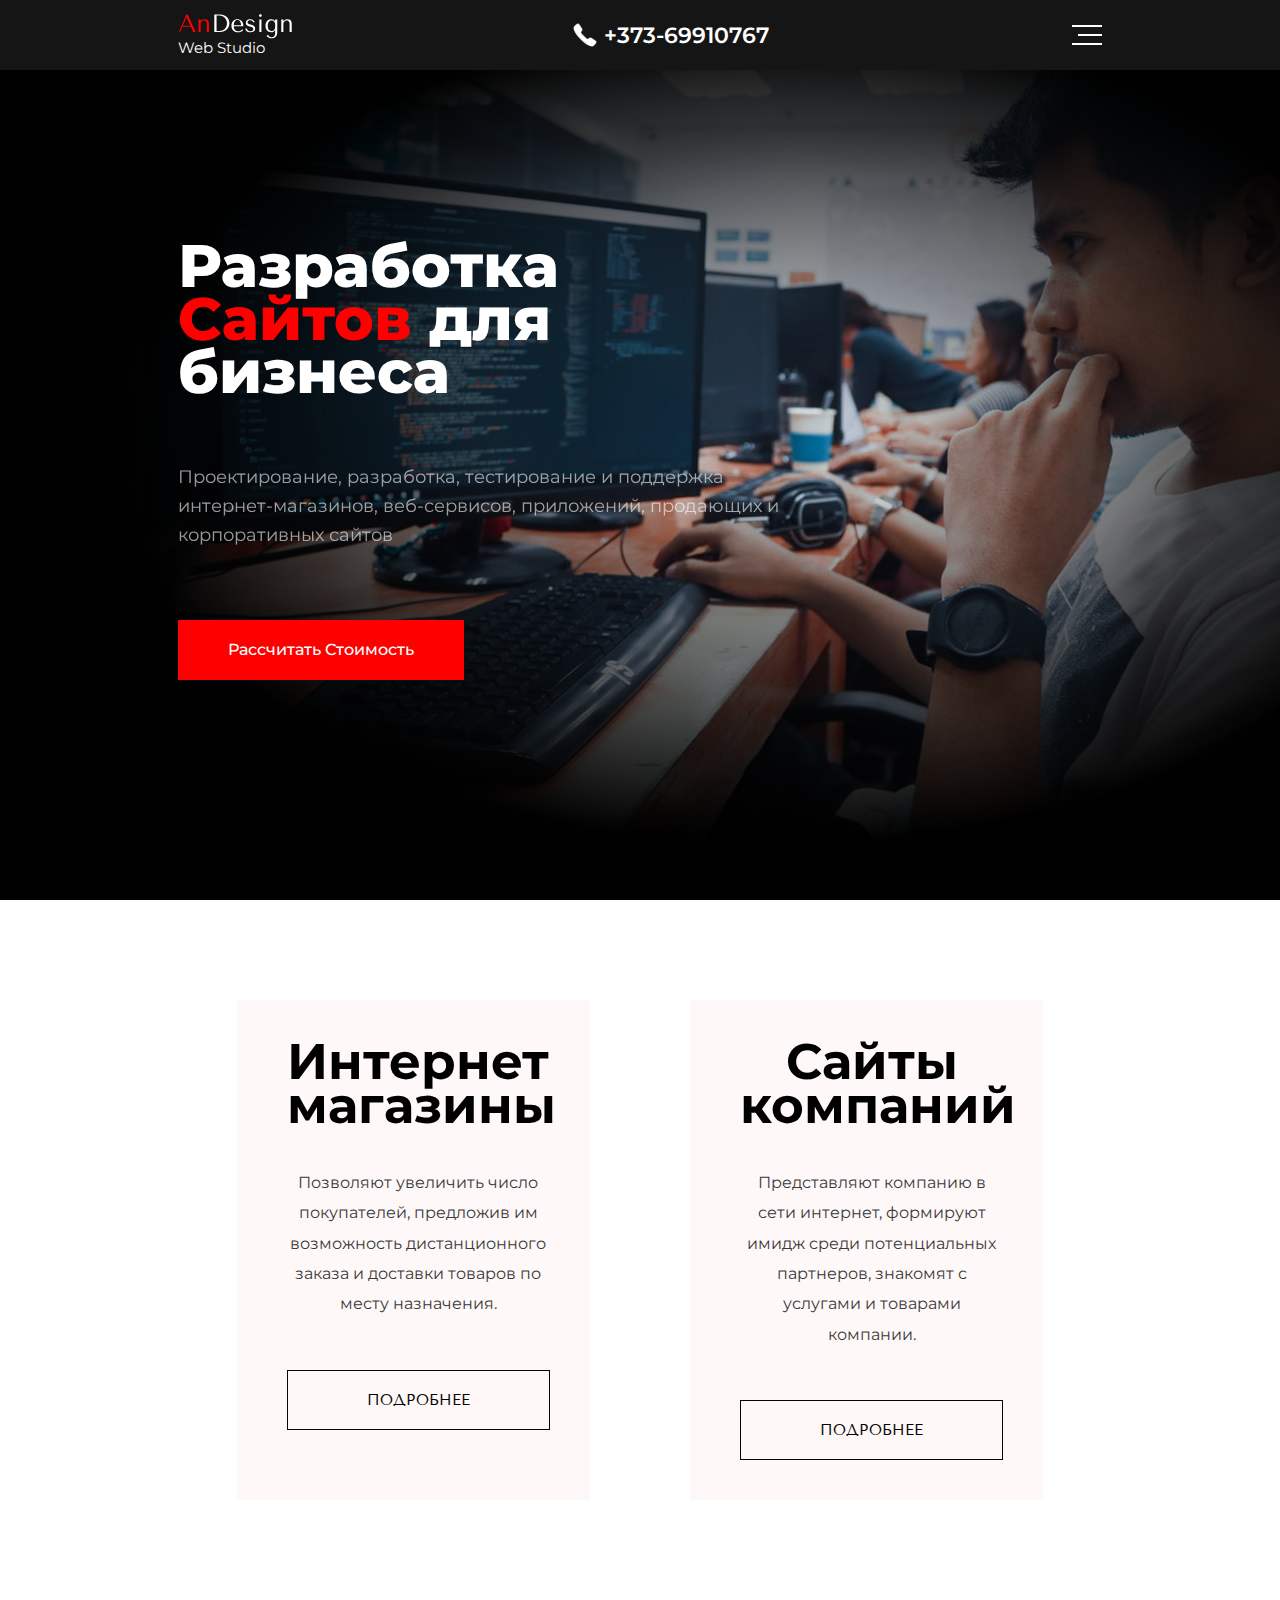
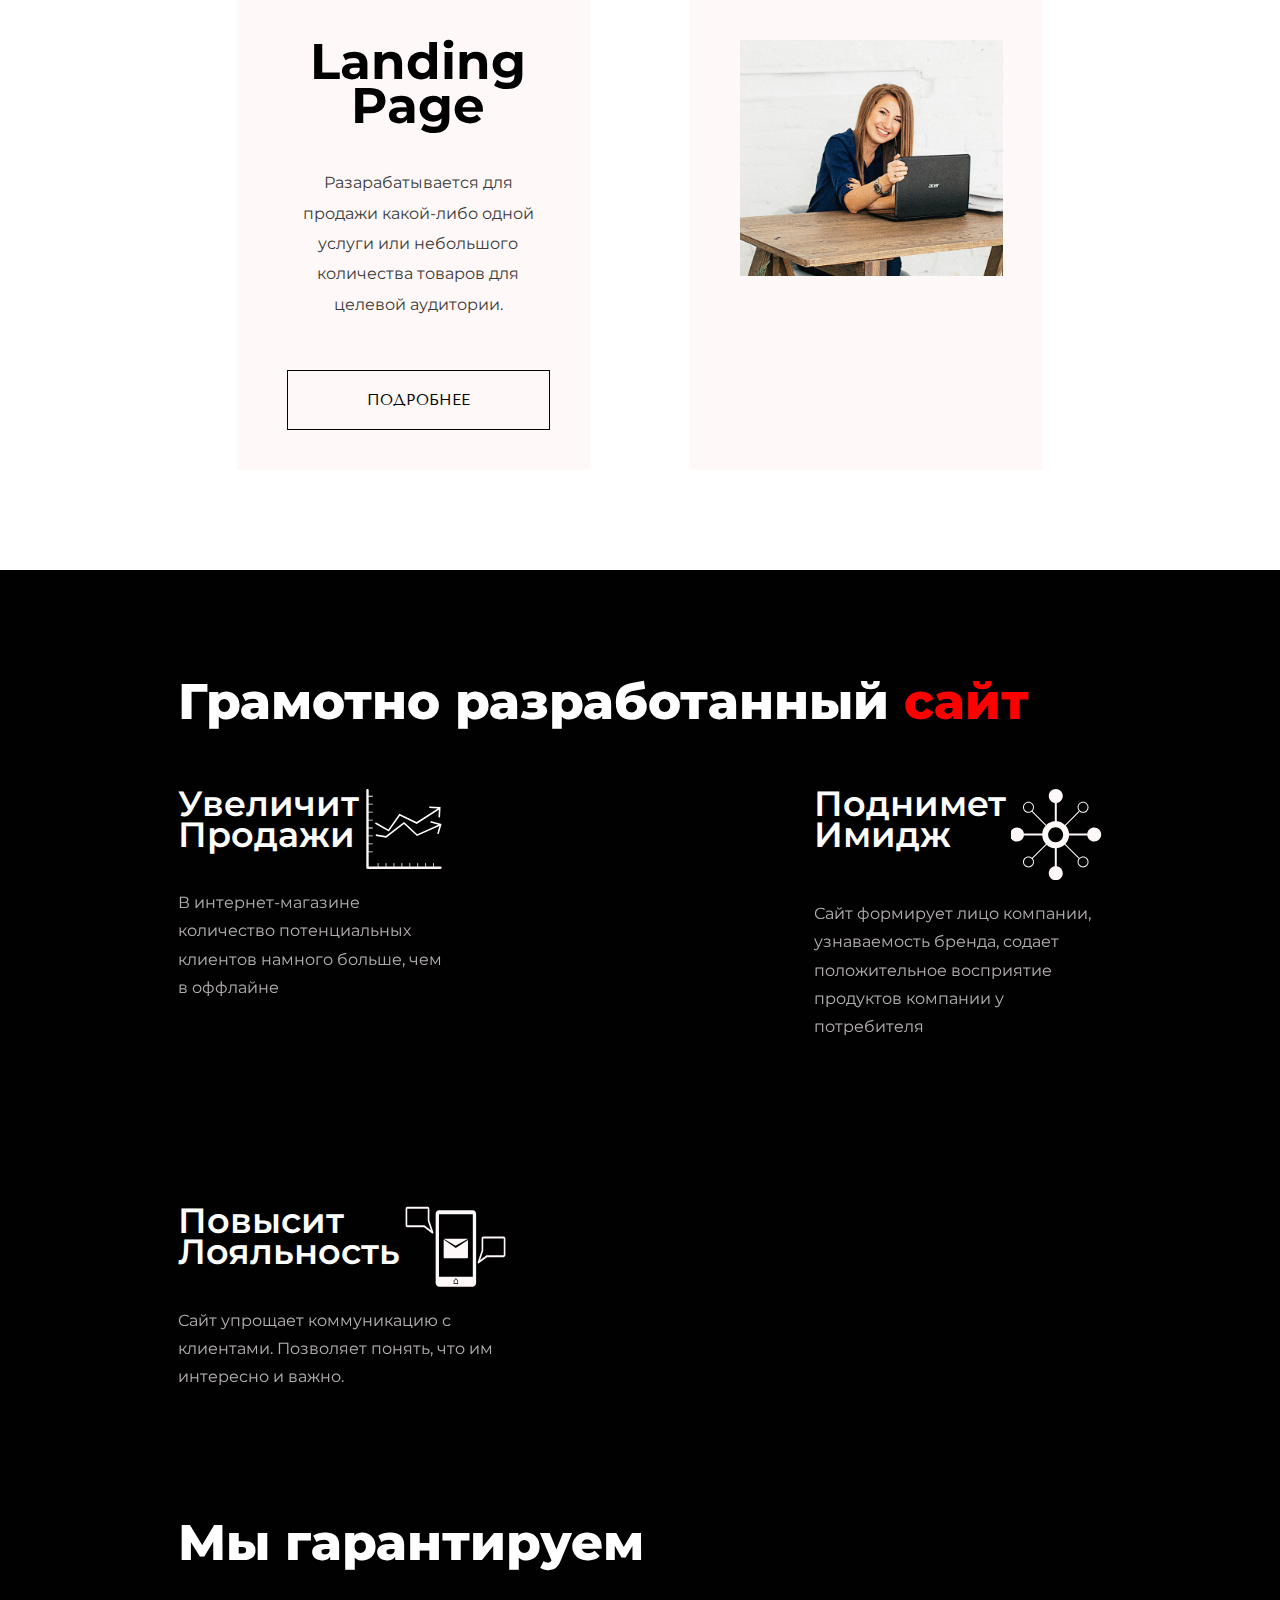
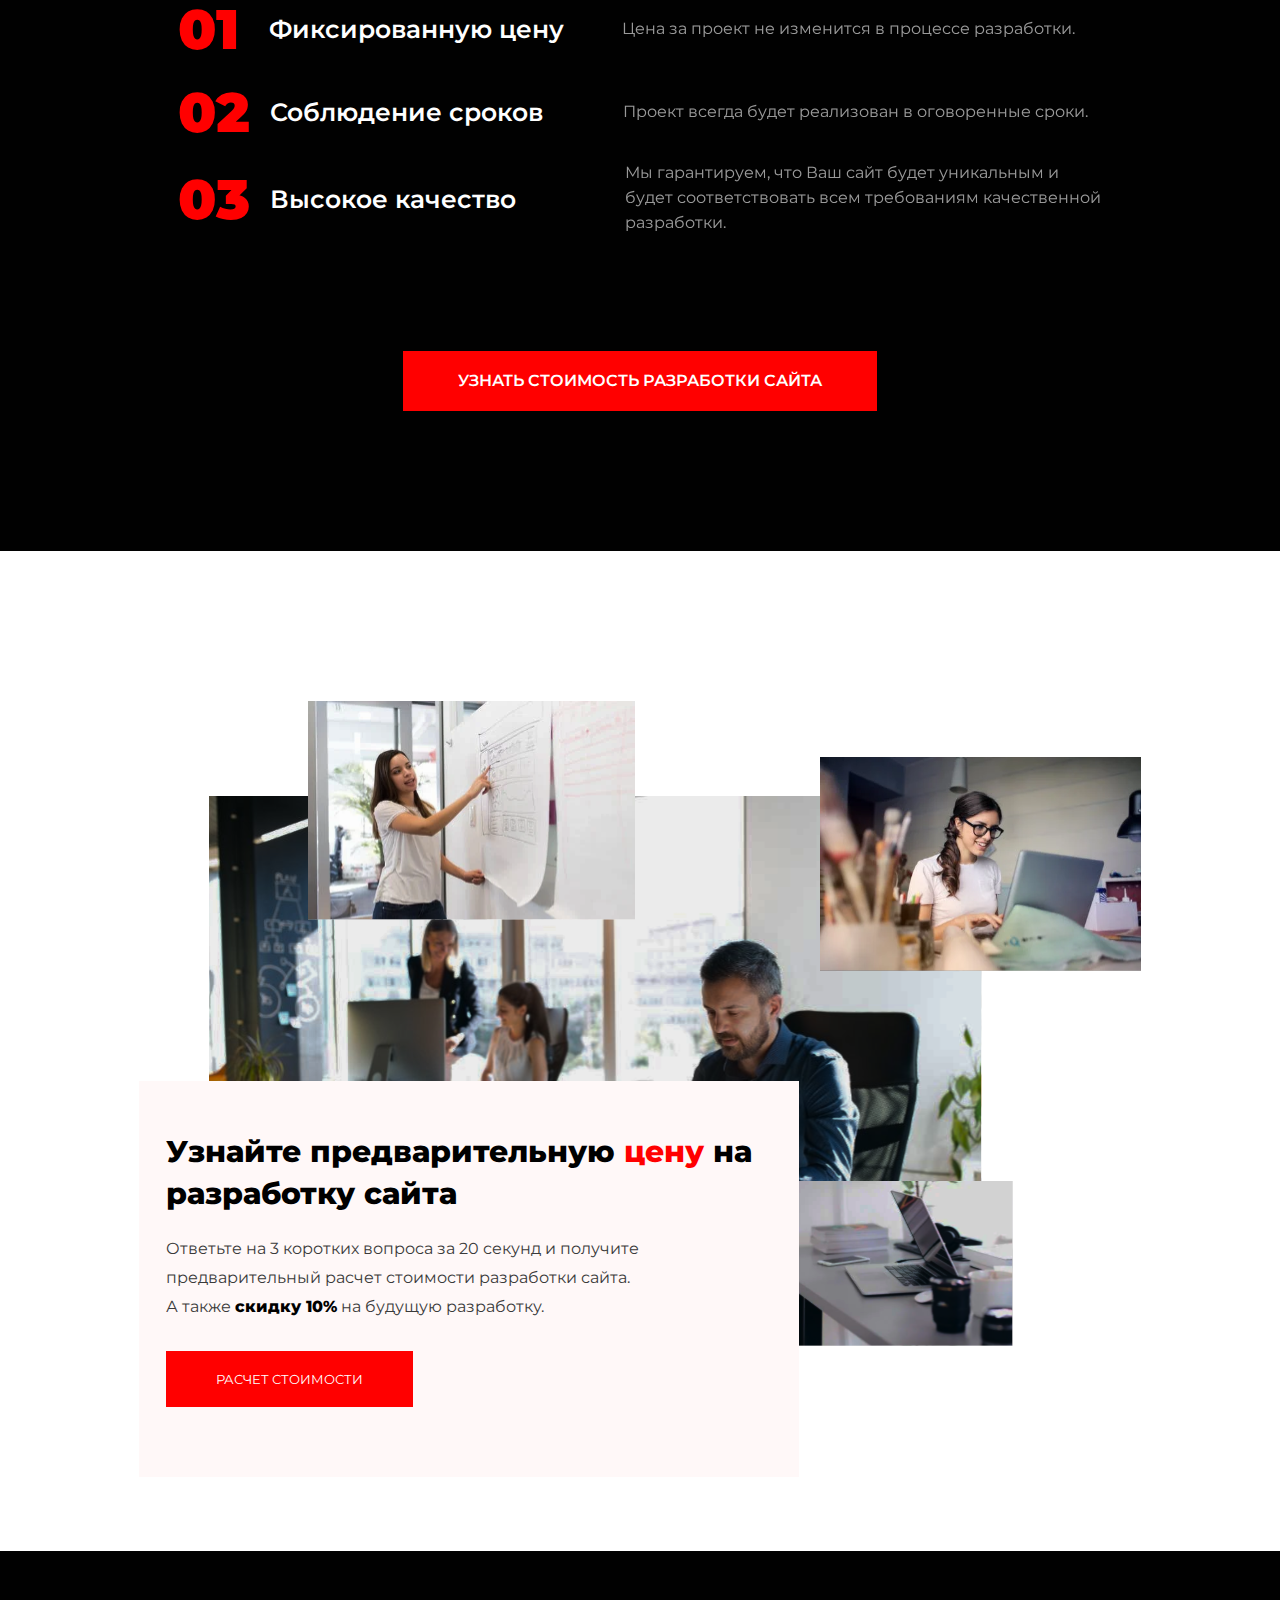
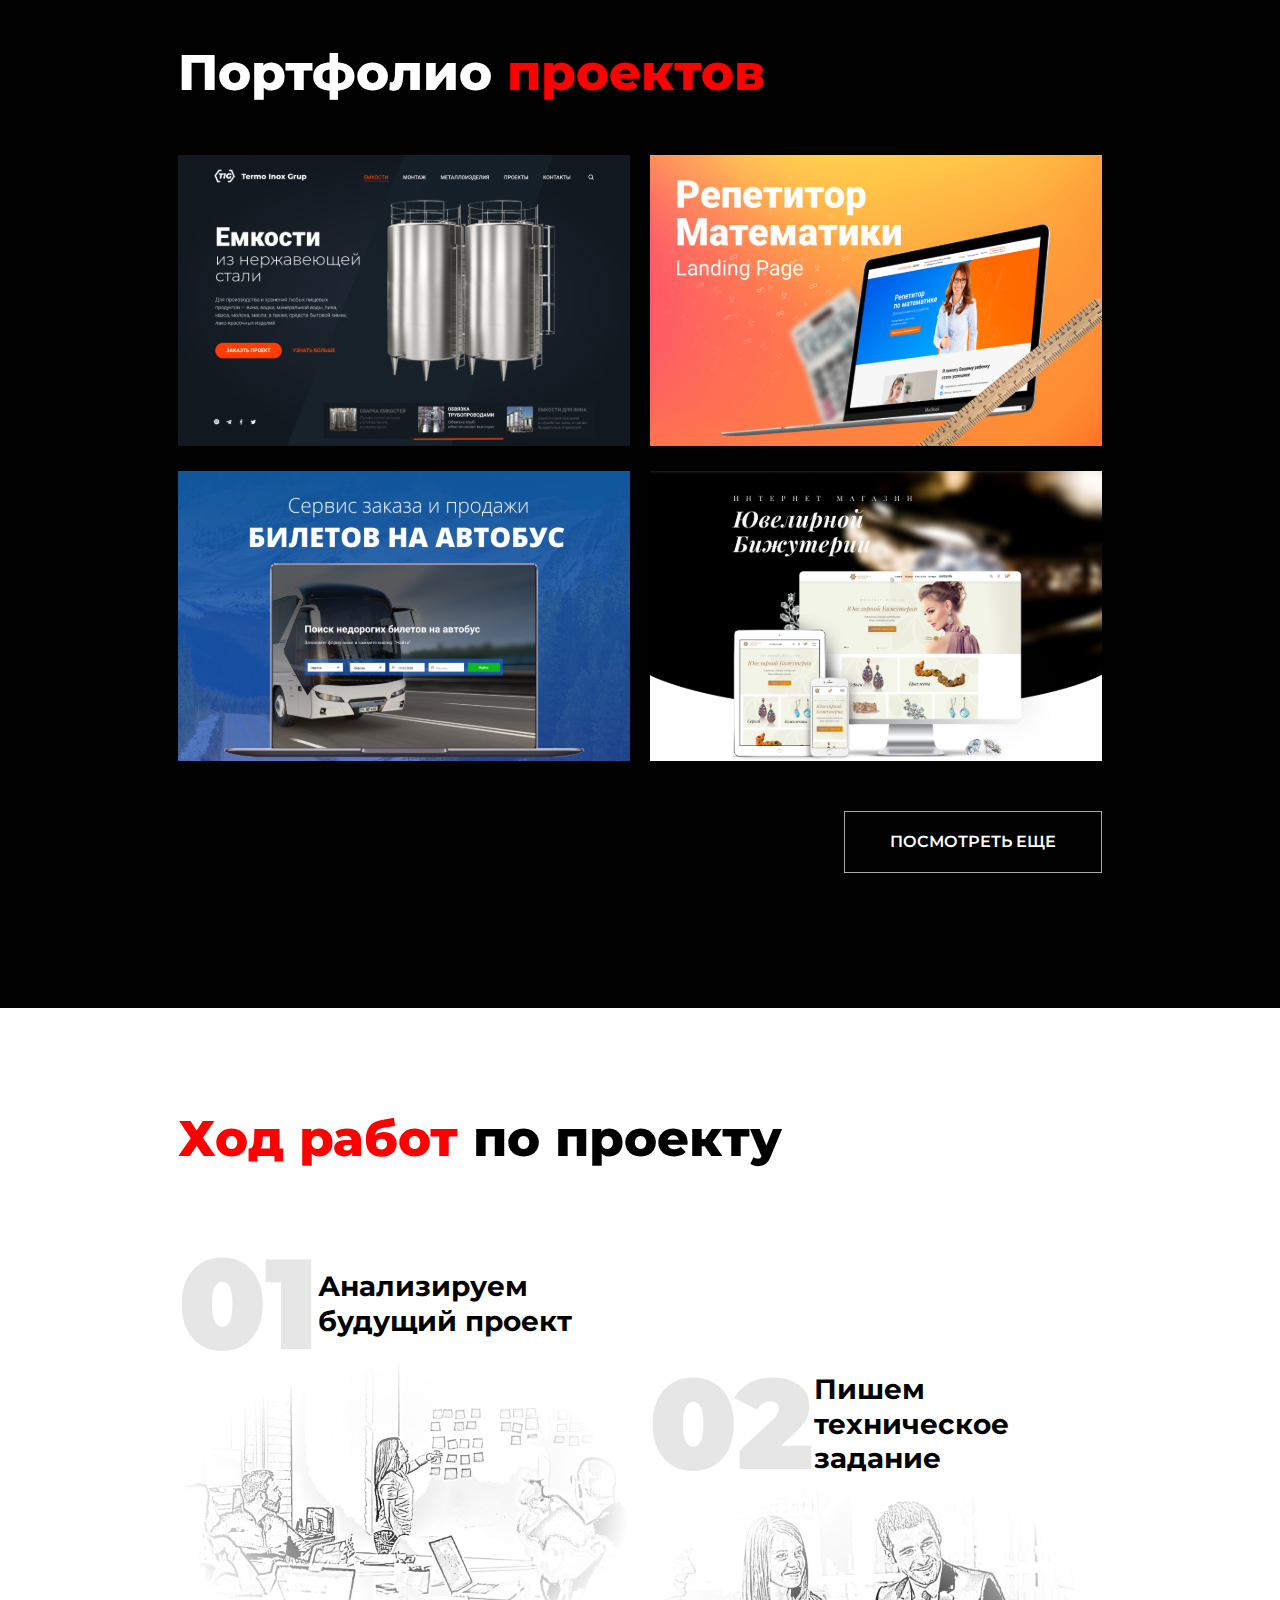
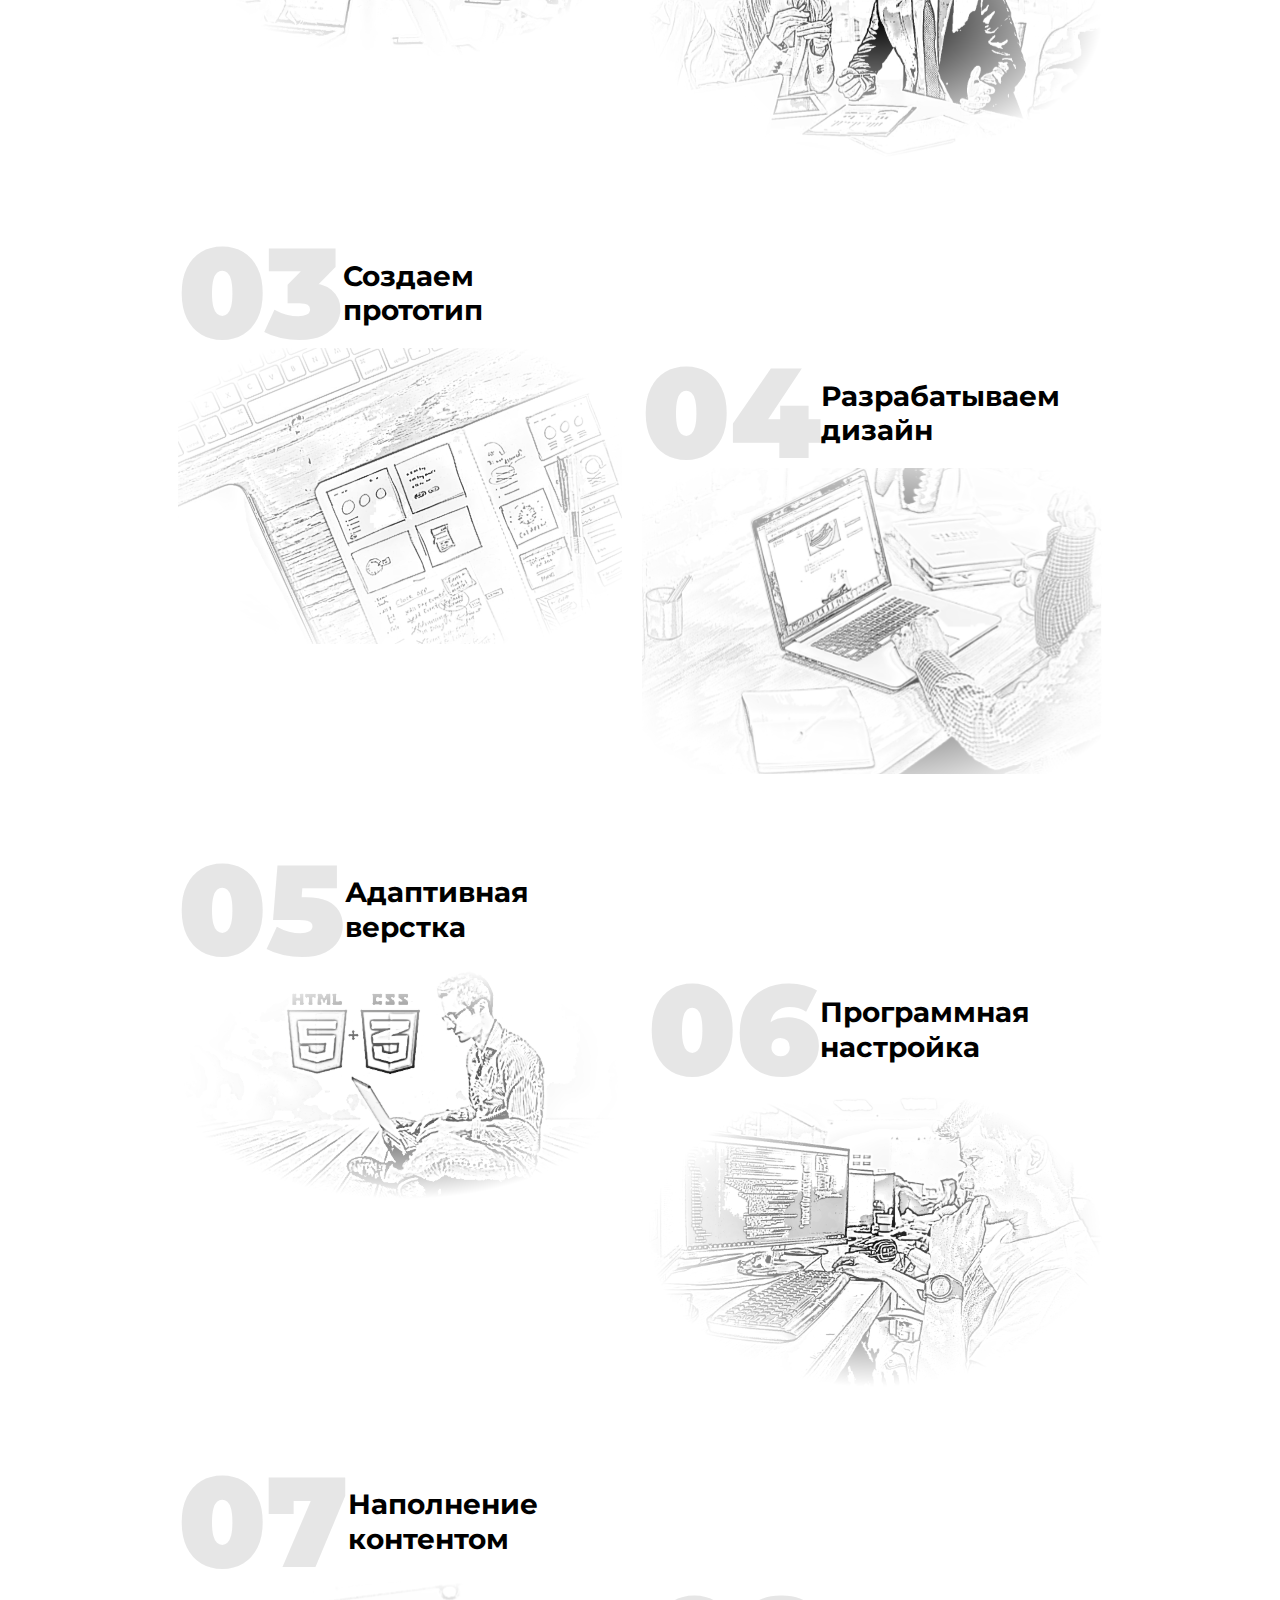
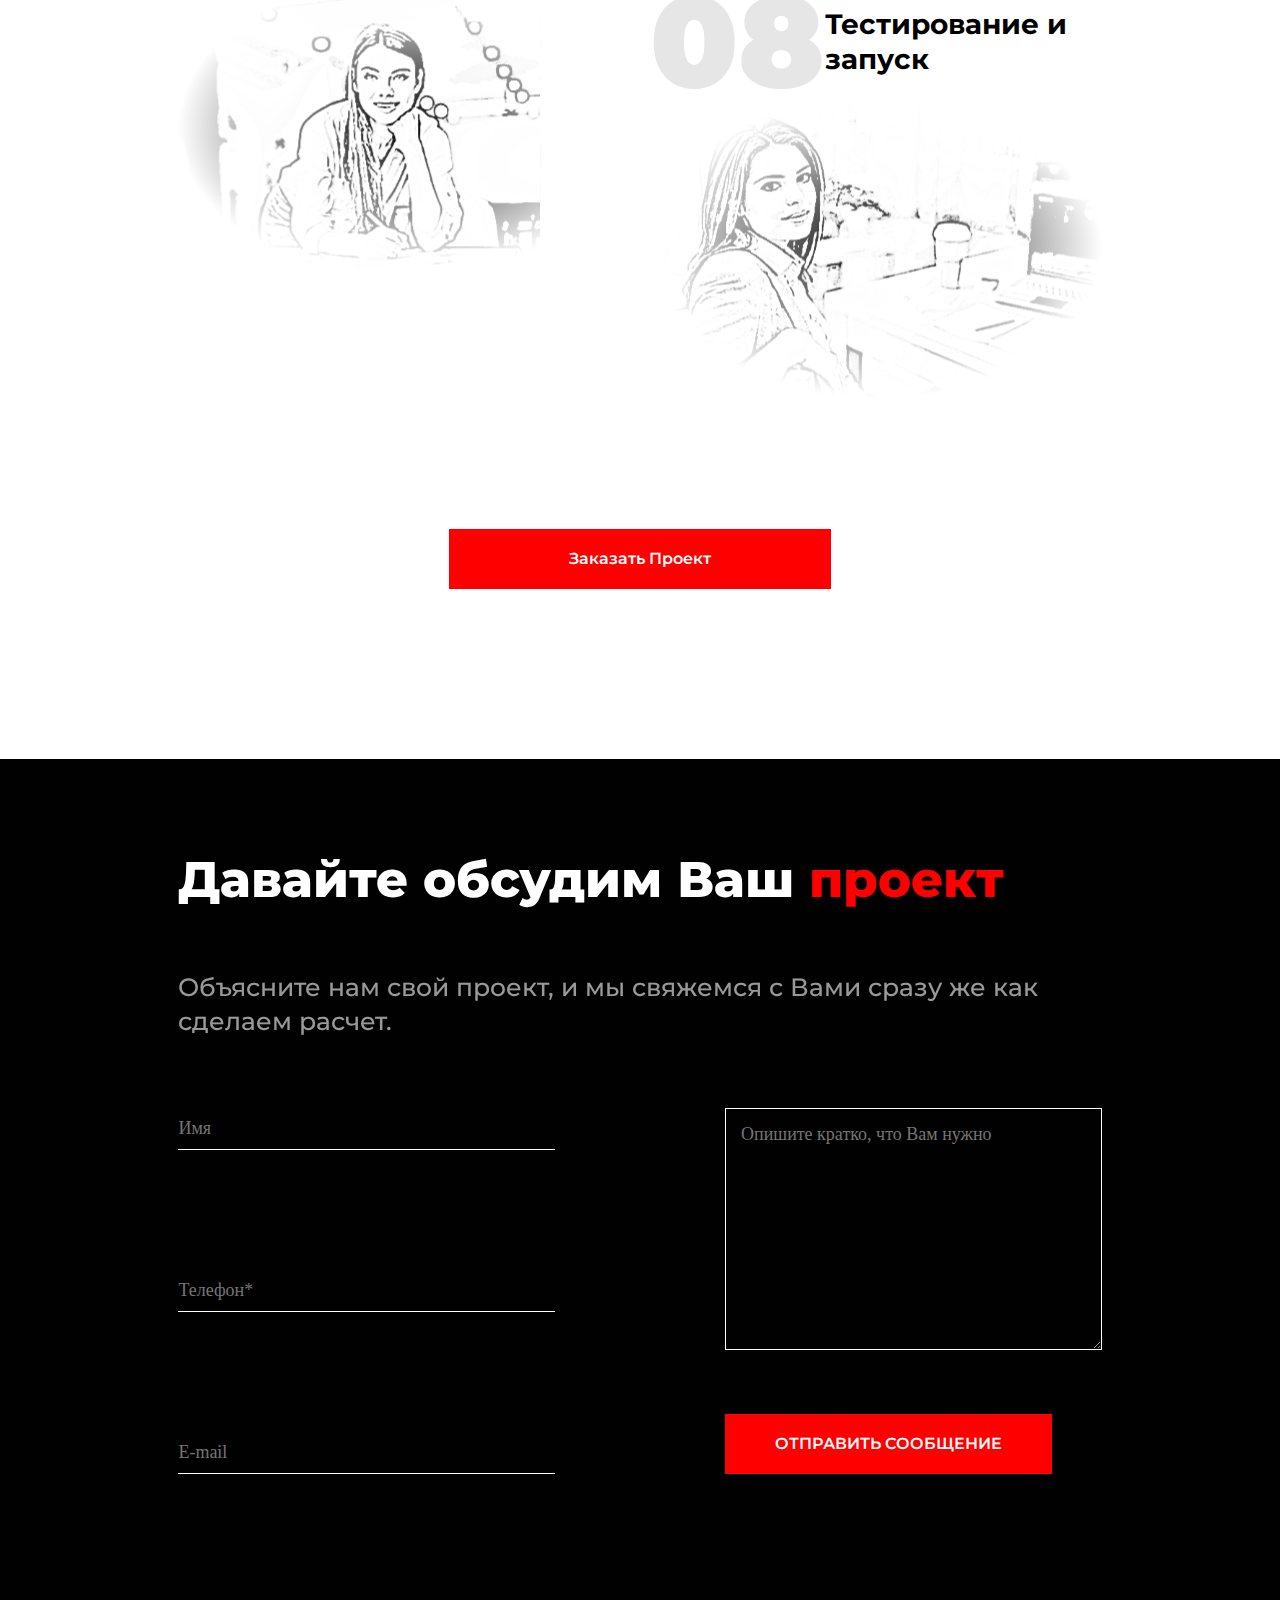
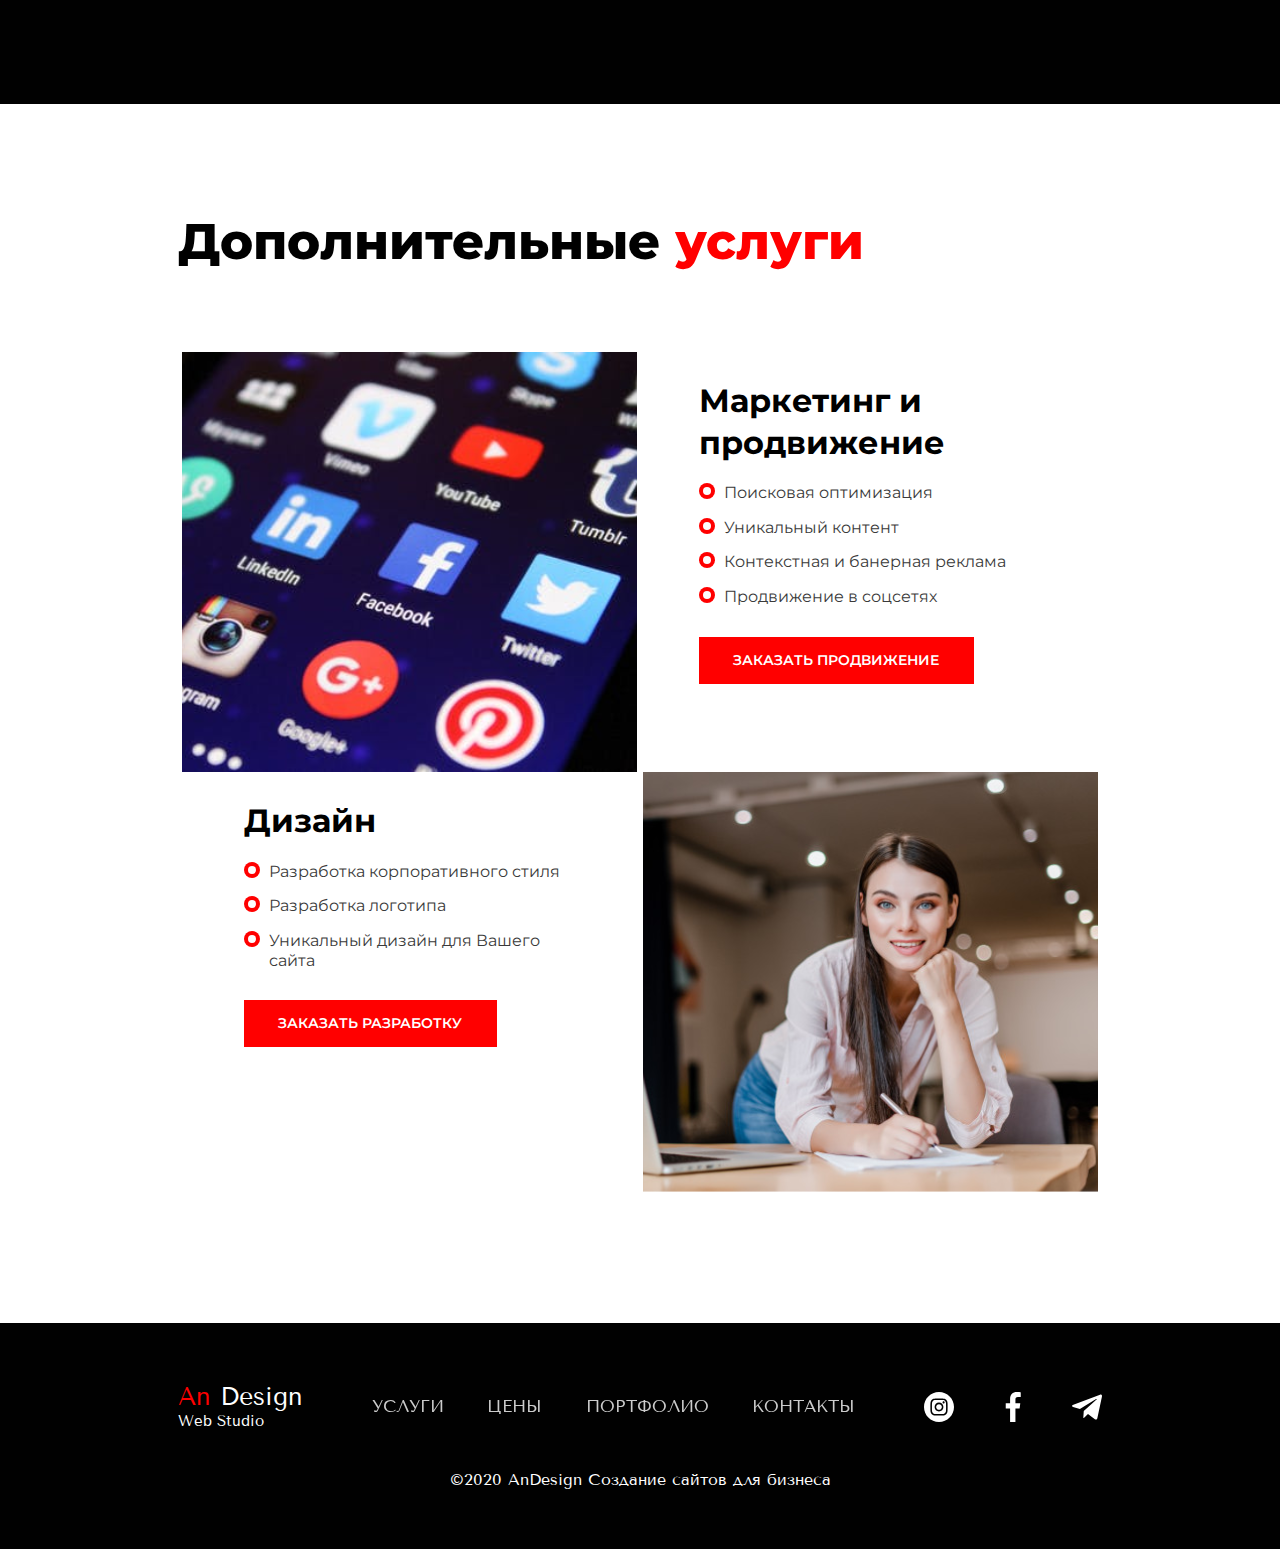
<file: index.html>
<!DOCTYPE html>
<html lang="ru">
<head>
    <meta charset="UTF-8">
    <meta http-equiv="X-UA-Compatible" content="IE=edge">
    <meta name="viewport" content="width=device-width, initial-scale=1.0">
    <link rel="stylesheet" href="./css/style.css">
    <link href="https://cdn.jsdelivr.net/npm/swiper@9/swiper-bundle.min.css" rel="stylesheet">
    <link href="https://fonts.googleapis.com/css2?family=Montserrat:wght@300;400;600;700&display=swap" rel="stylesheet">
    <link href="https://fonts.googleapis.com/css2?family=Tenor+Sans&display=swap" rel="stylesheet">
    <title>AnDesign</title>
</head>
<body>
    <header class="header">
        <div class="container">
            <div class="header__body">
                <a href="" class="header__logo">
                    <img src="./img/logo.svg" alt="">
                    <p>Web Studio</p>
                </a>
                <div class="header__number">
                    <img src="./img/header-call.svg" alt="" class="header__link-call">
                    <a href="tel:+37369910767" class="header__link-number">+373-69910767</a>
                </div>
                <div class="header__burger">
                    <span></span>
                </div>
                <nav class="header__menu">
                    <ul class="header__list">
                        <li>
                            <a href="" class="header__link">Услуги</a>
                        </li>
                        <li>
                            <a href="" class="header__link">Цены</a>
                        </li>
                        <li>
                            <a href="" class="header__link">Портфолио</a>
                        </li>
                        <li>
                            <a href="" class="header__link">Контакты</a>
                        </li>
                        <li class="none">
                            <img src="./img/header-call.svg" alt="" class="header__link-call">
                            <a href="tel:+37369910767" class="header__link-number">+373-69910767</a>
                        </li>
                        <li>
                            <a class="header__link underline" id="popup-btn">Заказать звонок</a>
                        </li>
                    </ul>
                </nav>
            </div>
        </div>
    </header>
    <div id="popup">
        <div class="popup-content">
            <h2 class="popup-title">Заказать звонок</h2>
            <p class="popup-text">Оставьте номер телефона и я перезвоню Вам <span id="span-text">в течении 30 минут</span> и подробно <span id="span-text">отвечу</span> на все вопросы по созданию сайта</p>
            <form action="#" class="popup-form">
                <input type="tel" placeholder="Введите номер телефона" class="popup-input" value="+373-" required>
                <button type="submit" class="popup-btn">Заказать звонок</button>
            </form>
        </div>
    </div>
    <div id="thankyou-popup">
        <div class="popup-content thankyou">
            <p class="popup-text-thankyou">Спасибо, данные успешно отправлены, наш менеджер свяжется с Вами в течении 30 минут</p>
        </div>
    </div>
    <div class="hero">
        <div class="container">
            <div class="hero__wrapper wrapper">
                <div class="hero__title">
                    <h1>Разработка <span>Сайтов</span> для бизнеса</h1>
                    <p class="desktop-active">Проектирование, разработка, тестирование и поддержка интернет-магазинов, веб-сервисов, приложений, продающих и корпоративных сайтов</p>
                    <p class="mobile-active">Проектирование, разработка, тестирование и поддержка интернет-магазинов, веб-сервисов, продающих и корпоративных сайтов</p>
                    <button id="price-btn">Расcчитать  Стоимость</button>
                </div>
                <div class="hero__image">
                    <img src="./img/mask-photo.svg" alt="" class="mask-desktop">
                    <img src="./img/mask-photo1.svg" alt="" class="mask-mobile">
                </div>
            </div>
        </div>
    </div>
    <div class="cards">
        <div class="cards__container">
            <div class="cards__wrapper wrapper">
                <div class="cards__block">
                    <div class="cards__info">
                        <h1>Интернет магазины</h1>
                        <p>Позволяют увеличить число покупателей, предложив им возможность дистанционного заказа и доставки товаров по месту назначения.</p>
                        <button onclick="document.location='/shop.html'" class="cards__btn" id="shop">Подробнее</button>
                    </div>
                </div>
                <div class="cards__block">
                    <div class="cards__info">
                        <h1>Сайты компаний</h1>
                        <p>Представляют компанию в сети интернет, формируют имидж среди потенциальных партнеров, знакомят с услугами  и товарами компании.</p>
                        <button onclick="document.location='/page-company.html'" class="cards__btn" id="pages-company">Подробнее</button>
                    </div>
                </div>
                <div class="cards__block">
                    <div class="cards__info">
                        <h1>Landing Page</h1>
                        <p id="last">Разарабатывается для продажи какой-либо одной услуги или небольшого количества товаров для целевой аудитории.</p>
                        <button onclick="document.location='/landing.html'" class="cards__btn" id="landing-page">Подробнее</button>
                    </div>
                </div>
                <div class="cards__block card-image">
                    <div class="cards__info">
                        <img src="./img/cards-photo png.png" alt="">
                    </div>
                </div>
            </div>
        </div>
    </div>
    <div class="advantage">
        <div class="container">
            <div class="advantage__wrapper wrapper">
                <div class="advantage__info">
                    <h1>Грамотно разработанный <span>сайт</span></h1>
                    <div class="advantage__cards">
                        <div class="advantage__card card-one">
                            <div class="advantage__title">
                                <h2>Увеличит Продажи</h2>
                                <img src="./img/icon1.svg" alt="">
                            </div>
                            <p>В интернет-магазине количество потенциальных клиентов намного больше, чем в оффлайне</p>
                        </div>
                        <div class="advantage__card card-two">
                            <div class="advantage__title">
                                <h2>Поднимет Имидж</h2>
                                <img src="./img/icon2.svg" alt="">
                            </div>
                            <p>Сайт формирует лицо компании, узнаваемость бренда, содает положительное восприятие продуктов компании у потребителя</p>
                        </div>
                        <div class="advantage__card card-three">
                            <div class="advantage__title">
                                <h2>Повысит Лояльность </h2>
                                <img src="./img/icon3.svg" alt="">
                            </div>
                            <p>Сайт упрощает коммуникацию с клиентами. Позволяет понять, что им интересно и важно.</p>
                        </div>
                    </div>
                </div>
                <div class="advantage__guar">
                    <h1>Мы гарантируем</h1>
                    <div class="advantage__row">
                        <div class="advantage__row-title">
                            <h3 id="one">01</h3><span>Фиксированную цену</span>
                        </div>
                        <div class="advantage__row-text">
                            <p class="one">Цена за проект не изменится в процессе разработки.</p>
                        </div>
                    </div>
                    <div class="advantage__row">
                        <div class="advantage__row-title">
                            <h3 id="two">02</h3><span>Соблюдение сроков</span>
                        </div>
                        <div class="advantage__row-text">
                            <p class="two">Проект всегда будет реализован в оговоренные сроки.</p>
                        </div>
                    </div>
                    <div class="advantage__row">
                        <div class="advantage__row-title">
                            <h3 id="three">03</h3><span>Высокое качество</span>
                        </div>
                        <div class="advantage__row-text">
                            <p class="three">Мы гарантируем, что Ваш сайт будет уникальным и будет соответствовать всем требованиям качественной разработки.</p>
                        </div>
                    </div>
                    <div class="advantage__button"><button id="advanage-btn" type="submit">Узнать Стоимость разработки сайта</button></div>
                </div>
            </div>
        </div>
    </div>
    <div class="price">
        <div class="price__container">
            <div class="price__wrapper wrapper">
                <div class="price__calculation">
                    <div class="price__calculation-wrapper">
                        <h1>Узнайте предварительную <span>цену</span> на разработку сайта</h1>
                        <p>Ответьте на 3 коротких вопроса за 20 секунд и получите предварительный расчет стоимости разработки сайта. А также <span>скидку 10%</span> на будущую разработку.</p>
                        <button type="submit" id="price-calculation">РАСЧЕТ СТОИМОСТИ</button>
                    </div>
                </div>
                <div class="price__image">
                    <img src="./img/image.svg" alt="">
                </div>
            </div>
        </div>
    </div>
    <div class="portfolio">
        <div class="container">
            <div class="portfolio__wrapper">
                <div class="portfolio__info">
                    <h1>Портфолио <span>проектов</span></h1>
                    <div class="portfolio__cards">
                        <div class="portfolio__card card-hover">
                            <div class="card-text">
                                <img src="./img/Logo-portfolio.svg" alt="">
                                <span>Termo Inox Grup</span>
                                <p>Корпоративный сайт для промышленной компании, которая занимается производством емкостей для пищевой промышленности</p>
                            </div>
                            <img src="./img/card1.svg" alt="">
                        </div>
                        <div class="portfolio__card">
                            <div class="card-text">
                                <img src="./img/Logo-portfolio.svg" alt="">
                                <span>Termo Inox Grup</span>
                                <p>Корпоративный сайт для промышленной компании, которая занимается производством емкостей для пищевой промышленности</p>
                            </div>
                            <img src="./img/card2.svg" alt="">
                        </div>
                    </div>
                        <div class="portfolio__cards">
                            <div class="portfolio__card">
                                <div class="card-text">
                                    <img src="./img/Logo-portfolio.svg" alt="">
                                    <span>Termo Inox Grup</span>
                                    <p>Корпоративный сайт для промышленной компании, которая занимается производством емкостей для пищевой промышленности</p>
                                </div>
                                <img src="./img/card3.svg" alt="">
                            </div>
                            <div class="portfolio__card">
                                <div class="card-text">
                                    <img src="./img/Logo-portfolio.svg" alt="">
                                    <span>Termo Inox Grup</span>
                                    <p>Корпоративный сайт для промышленной компании, которая занимается производством емкостей для пищевой промышленности</p>
                                </div>
                                <img src="./img/card4.svg" alt="">
                            </div>
                        </div>
                    </div>
                    <div class="portfolio__button">
                        <button id="portfolio-btn" type="submit">Посмотреть еще</button>
                    </div>
                </div>
            </div>
        </div>
        <div class="progress">
            <div class="container">
                <div class="progress__swapper swapper">
                    <div class="progress__content">
                        <h1><span>Ход работ</span> по проекту</h1>
                        <div class="progress__cards">
                            <div class="progress__card">
                                <div class="progress__card-title">
                                    <h1>01</h1>
                                    <span>Анализируем будущий проект</span>
                                </div>
                                <div class="progress__card-image">
                                    <img src="./img/mask1.svg" alt="">
                                </div>
                            </div>
                            <div class="progress__card">
                                <div class="progress__card-title">
                                    <h1>02</h1>
                                    <span>Пишем техническое задание</span>
                                </div>
                                <div class="progress__card-image">
                                    <img src="./img/mask2.svg" alt="">
                                </div>
                            </div>
                        </div>
                        <div class="progress__cards">
                            <div class="progress__card">
                                <div class="progress__card-title">
                                    <h1>03</h1>
                                    <span>Создаем прототип</span>
                                </div>
                                <div class="progress__card-image">
                                    <img src="./img/mask3.svg" alt="">
                                </div>
                            </div>
                            <div class="progress__card">
                                <div class="progress__card-title">
                                    <h1>04</h1>
                                    <span>Разрабатываем дизайн</span>
                                </div>
                                <div class="progress__card-image">
                                    <img src="./img/mask4.svg" alt="">
                                </div>
                            </div>
                        </div>
                        <div class="progress__cards">
                            <div class="progress__card">
                                <div class="progress__card-title">
                                    <h1>05</h1>
                                    <span>Адаптивная верстка</span>
                                </div>
                                <div class="progress__card-image">
                                    <img src="./img/mask5.svg" alt="">
                                </div>
                            </div>
                            <div class="progress__card">
                                <div class="progress__card-title">
                                    <h1>06</h1>
                                    <span>Программная настройка</span>
                                </div>
                                <div class="progress__card-image">
                                    <img src="./img/mask6.svg" alt="">
                                </div>
                            </div>
                        </div>
                        <div class="progress__cards">
                            <div class="progress__card">
                                <div class="progress__card-title">
                                    <h1>07</h1>
                                    <span>Наполнение контентом</span>
                                </div>
                                <div class="progress__card-image">
                                    <img src="./img/mask7.svg" alt="">
                                </div>
                            </div>
                            <div class="progress__card">
                                <div class="progress__card-title">
                                    <h1>08</h1>
                                    <span>Тестирование и запуск</span>
                                </div>
                                <div class="progress__card-image">
                                    <img src="./img/mask8.svg" alt="">
                                </div>
                            </div>
                        </div>
                    </div>
                    <!-- Slider main container -->
                    <div class="swiper swiper-desktop-none">
                        <!-- Additional required wrapper -->
                        <div class="swiper-wrapper">
                        <!-- Slides -->
                            <div class="swiper-slide">
                                <div class="progress__card">
                                    <div class="progress__card-title">
                                        <h1>01</h1>
                                        <span>Анализируем будущий проект</span>
                                    </div>
                                    <div class="progress__card-image">
                                        <img src="./img/mask1.svg" alt="">
                                    </div>
                                </div>
                            </div>
                            <div class="swiper-slide">
                                <div class="progress__card">
                                    <div class="progress__card-title">
                                        <h1>02</h1>
                                        <span>Пишем техническое задание</span>
                                    </div>
                                    <div class="progress__card-image">
                                        <img src="./img/mask2.svg" alt="">
                                    </div>
                                </div>
                            </div>
                            <div class="swiper-slide">
                                <div class="progress__card">
                                    <div class="progress__card-title">
                                        <h1>03</h1>
                                        <span>Создаем прототип</span>
                                    </div>
                                    <div class="progress__card-image">
                                        <img src="./img/mask3.svg" alt="">
                                    </div>
                                </div>
                            </div>
                            <div class="swiper-slide">
                                <div class="progress__card">
                                    <div class="progress__card-title">
                                        <h1>04</h1>
                                        <span>Разрабатываем дизайн</span>
                                    </div>
                                    <div class="progress__card-image">
                                        <img src="./img/mask4.svg" alt="">
                                    </div>
                                </div>
                            </div>
                            <div class="swiper-slide">
                                <div class="progress__card">
                                    <div class="progress__card-title">
                                        <h1>05</h1>
                                        <span>Адаптивная верстка</span>
                                    </div>
                                    <div class="progress__card-image">
                                        <img src="./img/mask5.svg" alt="">
                                    </div>
                                </div>
                            </div>
                            <div class="swiper-slide">
                                <div class="progress__card">
                                    <div class="progress__card-title">
                                        <h1>06</h1>
                                        <span>Программная настройка</span>
                                    </div>
                                    <div class="progress__card-image">
                                        <img src="./img/mask6.svg" alt="">
                                    </div>
                                </div>
                            </div>
                            <div class="swiper-slide">
                                <div class="progress__card">
                                    <div class="progress__card-title">
                                        <h1>07</h1>
                                        <span>Наполнение контентом</span>
                                    </div>
                                    <div class="progress__card-image">
                                        <img src="./img/mask7.svg" alt="">
                                    </div>
                                </div>
                            </div>
                            <div class="swiper-slide">
                                <div class="progress__card">
                                    <div class="progress__card-title">
                                        <h1>08</h1>
                                        <span>Тестирование и запуск</span>
                                    </div>
                                    <div class="progress__card-image">
                                        <img src="./img/mask8.svg" alt="">
                                    </div>
                                </div>
                            </div>
                        </div>
                        <div class="swiper-scrollbar swiper-scroll"></div>
                    </div>
                    <div class="progress__button">
                        <button id="progress-btn">Заказать Проект</button>
                    </div>
                </div>
            </div>
        </div>
        <div class="connection">
            <div class="container">
                <div class="connection__swapper swapper">
                    <div class="connection__content">
                        <h1>Давайте обсудим Ваш <span>проект</span></h1>
                        <p>Объясните нам свой проект, и мы свяжемся с Вами сразу же как сделаем расчет.</p>
                        <div class="connection__forms">
                            <div class="connection__form">
                                <form action="#" name="connection-info" method="get" class="connection-form">
                                    <input type="text" name="name" placeholder="Имя" tabindex="1" id="connection-input-name" class="connection-input">
                                    <input type="tel" name="phone" minlength="6" placeholder="Телефон*" tabindex="2" id="connection-input-tel" class="connection-input" required>
                                    <input type="email" name="email" placeholder="E-mail" tabindex="3" id="connection-input-email" class="connection-input">
                            </div>
                            <div class="connection__form">
                                    <textarea name="" id="" cols="30" rows="10" tabindex="4" class="textarea" placeholder="Опишите кратко, что Вам нужно"></textarea>
                                    <input type="submit" value="Отправить сообщение" tabindex="5" id="form-btn">
                                </form>
                            </div>
                        </div>
                    </div>
                </div>
            </div>
        </div>
        <div class="services">
            <div class="container">
                <div class="services__wrapper">
                    <div class="services__info">
                        <h1>Дополнительные <span>услуги</span></h1>
                        <div class="services__content">
                            <div class="services__marketing wrap">
                                <div class="services__marketing-image">
                                    <img src="./img/services1.svg" alt="">
                                </div>
                                <div class="services__marketing-info">
                                    <div class="services__wrapp">
                                        <h1>Маркетинг и продвижение</h1>
                                        <ul class="services__list">
                                            <li class="services__text">Поисковая оптимизация</li>
                                            <li class="services__text">Уникальный контент</li>
                                            <li class="services__text">Контекстная  и банерная реклама</li>
                                            <li class="services__text">Продвижение в соцсетях</li>
                                        </ul>
                                        <div class="services__button">
                                            <button id="promotion-btn" class="services-btn">Заказать продвижение</button>
                                        </div>
                                    </div>
                                </div>
                            </div>
                            <div class="services__design wrap">
                                <div class="services__design-image">
                                    <img src="./img/services2.svg" alt="">
                                </div>
                                <div class="services__marketing-info">
                                    <div class="services__wrapp">
                                        <h1>Дизайн</h1>
                                        <ul class="services__list">
                                            <li class="services__text">Разработка корпоративного стиля</li>
                                            <li class="services__text">Разработка логотипа</li>
                                            <li class="services__text">Уникальный дизайн для Вашего сайта</li>
                                        </ul>
                                        <div class="services__button">
                                            <button id="development-btn" class="services-btn">Заказать разработку</button>
                                        </div>
                                    </div>
                                </div>
                            </div>
                        </div>
                    </div>
                </div>
            </div>
        </div>
        <footer class="footer">
            <div class="container">
                <div class="footer__wrapper">
                    <div class="footer__body">
                        <a href="" class="footer__logo">
                            <h1><span>An</span> Design</h1>
                            <p>Web Studio</p>
                        </a>
                        <nav class="footer__menu">
                            <ul class="footer__list">
                                <li>
                                    <a href="" class="footer_link">Услуги</a>
                                </li>
                                <li>
                                    <a href="" class="footer_link">Цены</a>
                                </li>
                                <li>
                                    <a href="" class="footer_link">Портфолио</a>
                                </li>
                                <li>
                                    <a href="" class="footer_link">Контакты</a>
                                </li>
                            </ul>
                        </nav>
                        <div class="footer__social">
                            <a href=""><img src="./img/instagram.svg" alt=""></a>
                            <a href=""><img src="./img/facebook.svg" alt=""></a>
                            <a href=""><img src="./img/telegram.svg" alt=""></a>
                        </div>
                    </div>
                    <div class="signature">
                        <p>©2020 AnDesign  Создание сайтов для бизнеса</p>
                        <p>©2020 AnDesign</p>
                        <p>Создание сайтов для бизнеса</p>
                    </div>
                </div>
            </div>
        </footer>
<script src="./js/main.js"></script>
<script src="./js/swiper-main.js"></script>
</body>
</html>
</file>
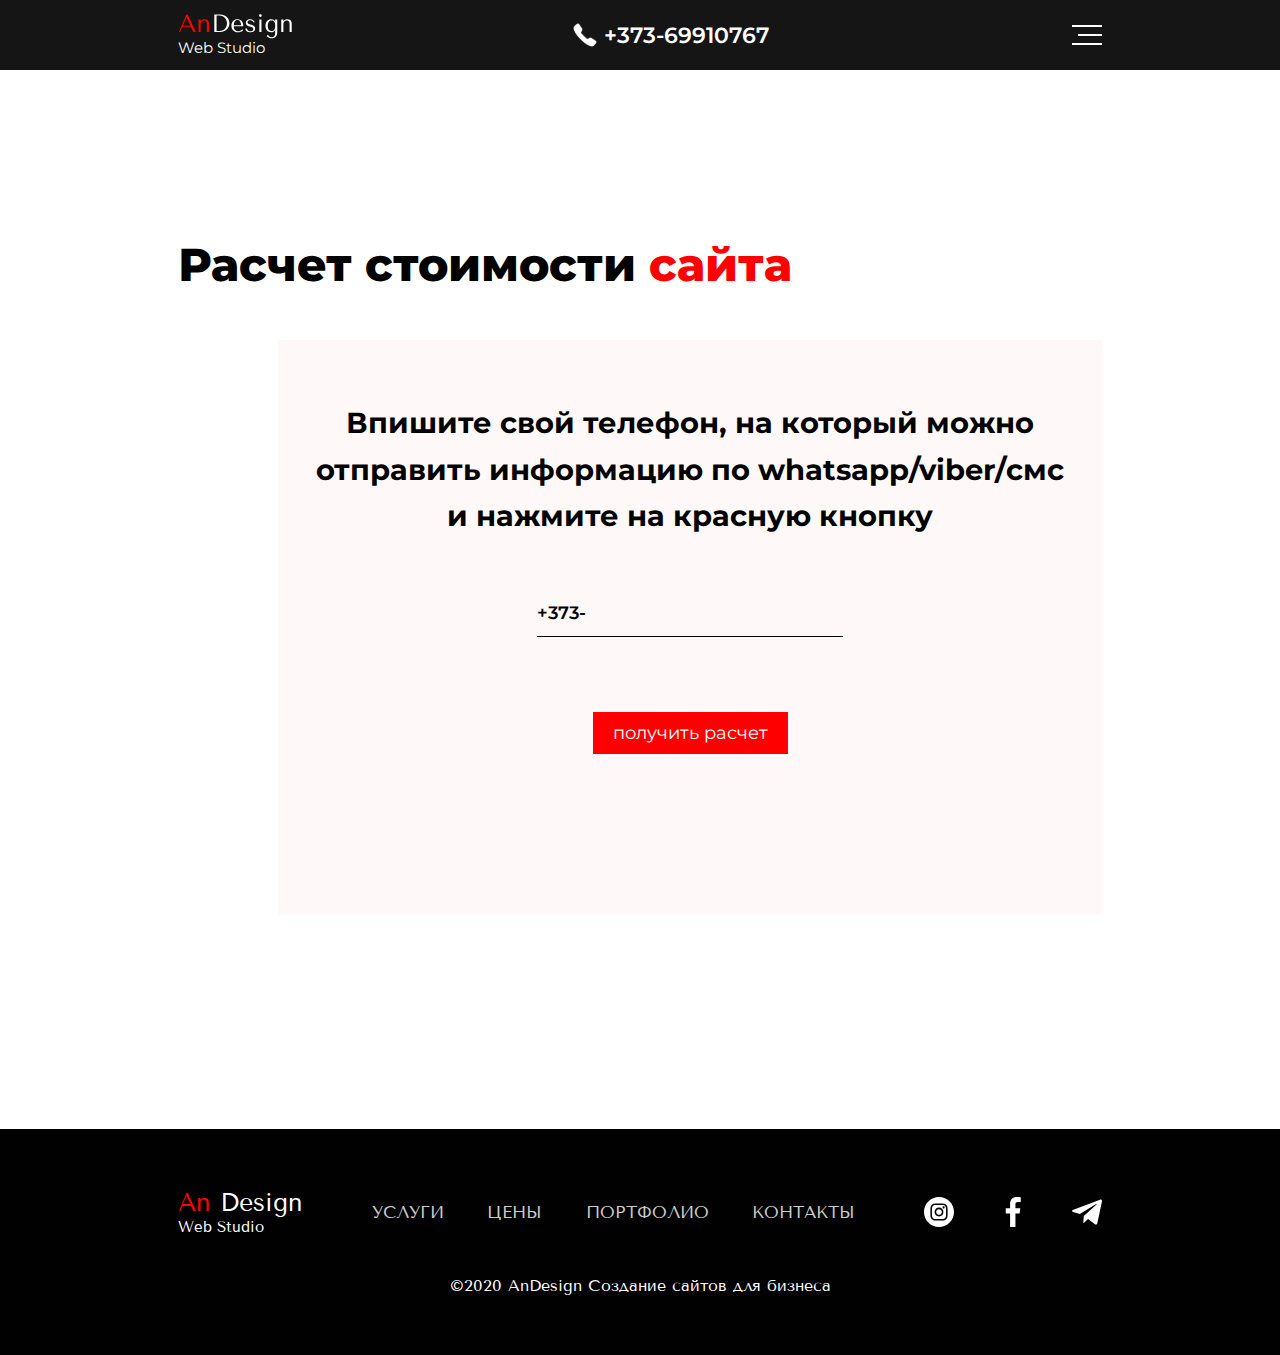
<file: calculation-page.html>
<!DOCTYPE html>
<html lang="ru">
    <head>
        <meta charset="UTF-8">
        <meta http-equiv="X-UA-Compatible" content="IE=edge">
        <meta name="viewport" content="width=device-width, initial-scale=1.0">
        <link rel="stylesheet" href="./css/style.css">
        <link href="https://cdn.jsdelivr.net/npm/swiper@9/swiper-bundle.min.css" rel="stylesheet">
        <link href="https://fonts.googleapis.com/css2?family=Montserrat:wght@300;400;600;700&display=swap" rel="stylesheet">
        <link href="https://fonts.googleapis.com/css2?family=Tenor+Sans&display=swap" rel="stylesheet">
        <title>Расчет стоимости сайта</title>
    </head>
<body>
    <div class="wrapper-page">
        <header class="header calc-header">
            <div class="container">
                <div class="header__body">
                    <a href="" class="header__logo">
                        <img src="./img/logo.svg" alt="">
                        <p>Web Studio</p>
                    </a>
                    <div class="header__number">
                        <img src="./img/header-call.svg" alt="" class="header__link-call">
                        <a href="tel:+37369910767" class="header__link-number">+373-69910767</a>
                    </div>
                    <div class="header__burger">
                        <span></span>
                    </div>
                    <nav class="header__menu">
                        <ul class="header__list">
                            <li>
                                <a href="" class="header__link">Услуги</a>
                            </li>
                            <li>
                                <a href="" class="header__link">Цены</a>
                            </li>
                            <li>
                                <a href="" class="header__link">Портфолио</a>
                            </li>
                            <li>
                                <a href="" class="header__link">Контакты</a>
                            </li>
                            <li class="none">
                                <img src="./img/header-call.svg" alt="" class="header__link-call">
                                <a href="tel:+37369910767" class="header__link-number">+373-69910767</a>
                            </li>
                            <li>
                                <a class="header__link underline" id="popup-btn">Заказать звонок</a>
                            </li>
                        </ul>
                    </nav>
                </div>
            </div>
        </header>
        <main>
            <div id="thankyou-popup">
                <div class="popup-content thankyou">
                    <p class="popup-text-thankyou">Спасибо, данные успешно отправлены, наш менеджер свяжется с Вами в течении 30 минут</p>
                </div>
            </div>
            <div class="calc__price">
                <div class="container">
                    <h1 class="title">Расчет стоимости <span>сайта</span></h1>
                    <div class="wrapper-calc">
                        <div class="calc-card">
                            <p class="calc__price--text">Впишите свой телефон, на который можно отправить информацию по whatsapp/viber/смс и нажмите на красную кнопку</p>
                            <form action="#" class="about-calc">
                                <input type="tel" placeholder="Введите номер телефона" class="calc-input" value="+373-" required>
                                <button type="submit" class="about-calc--btn">получить расчет</button>
                            </form>
                        </div>
                    </div>
                </div>
            </div>
        </main>
        <footer class="footer">
            <div class="container">
                <div class="footer__wrapper">
                    <div class="footer__body">
                        <a href="" class="footer__logo">
                            <h1><span>An</span> Design</h1>
                            <p>Web Studio</p>
                        </a>
                        <nav class="footer__menu">
                            <ul class="footer__list">
                                <li>
                                    <a href="" class="footer_link">Услуги</a>
                                </li>
                                <li>
                                    <a href="" class="footer_link">Цены</a>
                                </li>
                                <li>
                                    <a href="" class="footer_link">Портфолио</a>
                                </li>
                                <li>
                                    <a href="" class="footer_link">Контакты</a>
                                </li>
                            </ul>
                        </nav>
                        <div class="footer__social">
                            <a href=""><img src="./img/instagram.svg" alt=""></a>
                            <a href=""><img src="./img/facebook.svg" alt=""></a>
                            <a href=""><img src="./img/telegram.svg" alt=""></a>
                        </div>
                    </div>
                    <div class="signature">
                        <p>©2020 AnDesign  Создание сайтов для бизнеса</p>
                        <p>©2020 AnDesign</p>
                        <p>Создание сайтов для бизнеса</p>
                    </div>
                </div>
            </div>
        </footer>
    </div>
    <script src="./js/calc.js"></script>
</body>
</html>
</file>
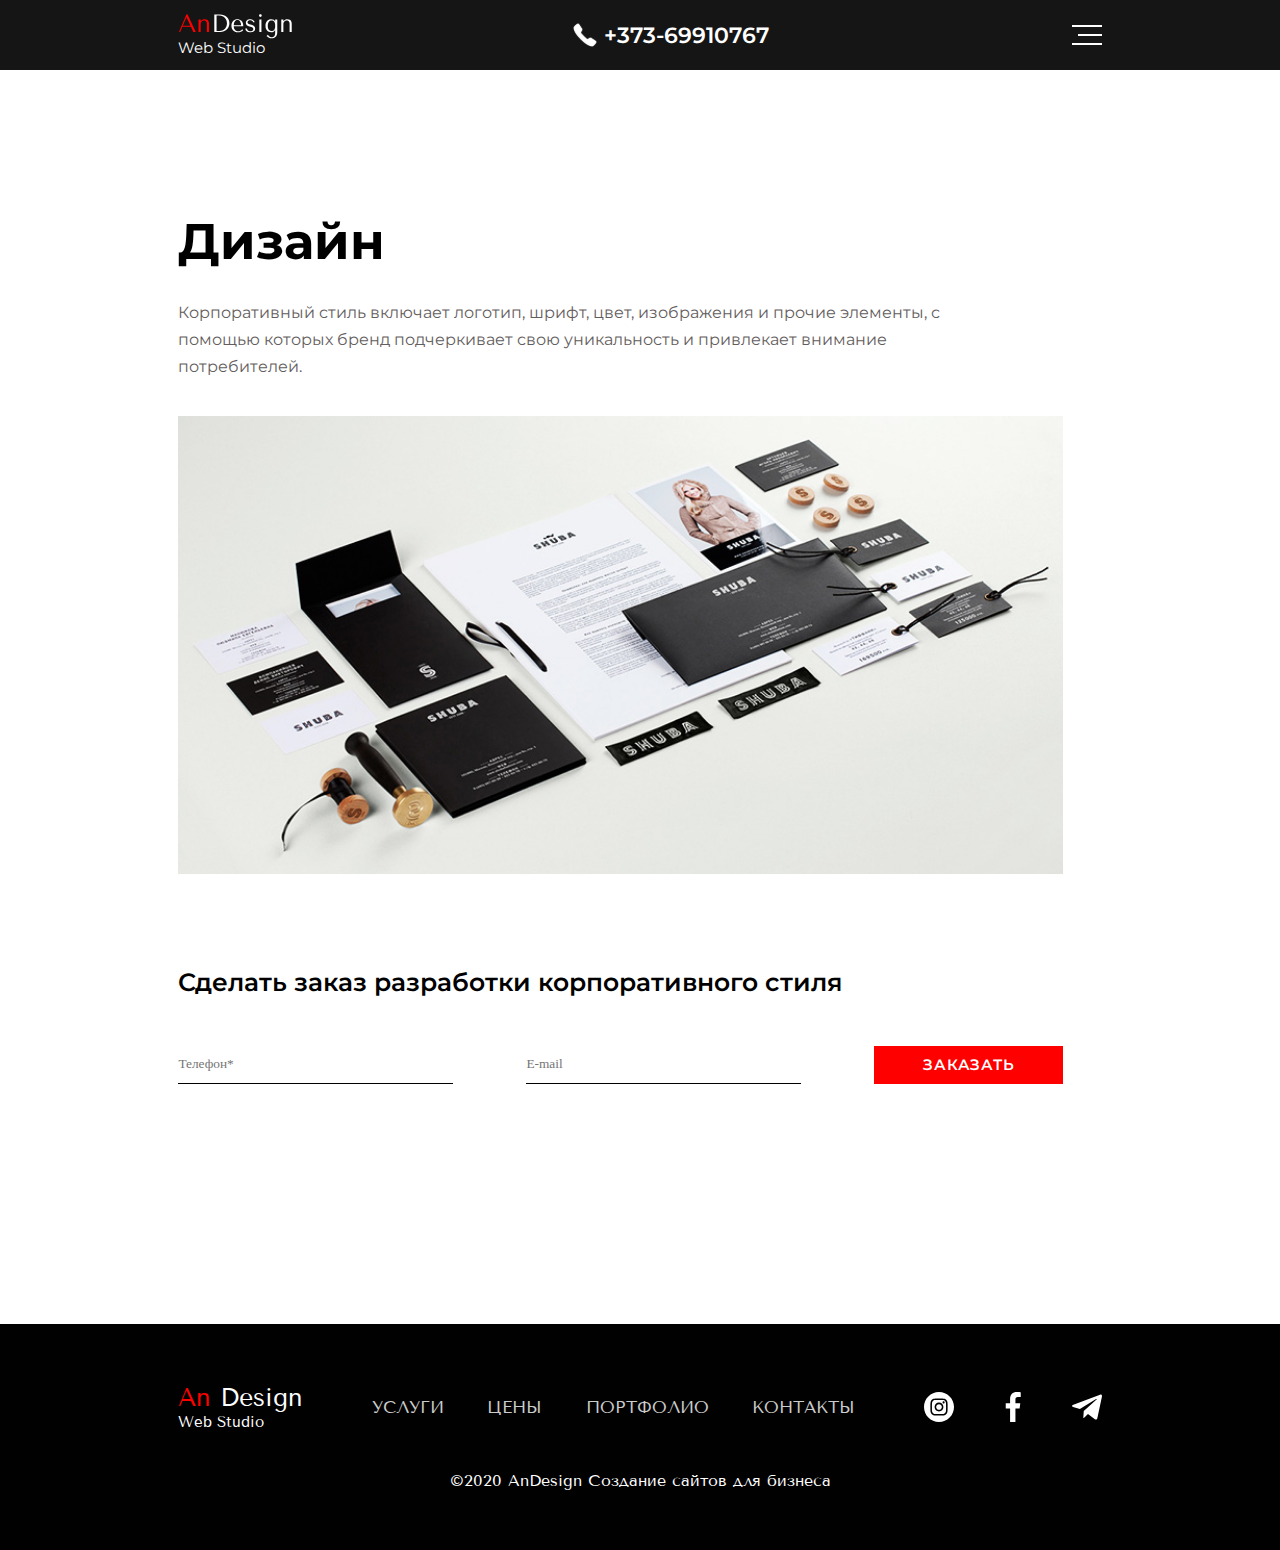
<file: design.html>
<!DOCTYPE html>
<html lang="ru">
    <head>
        <meta charset="UTF-8">
        <meta http-equiv="X-UA-Compatible" content="IE=edge">
        <meta name="viewport" content="width=device-width, initial-scale=1.0">
        <link rel="stylesheet" href="./css/style.css">
        <link href="https://cdn.jsdelivr.net/npm/swiper@9/swiper-bundle.min.css" rel="stylesheet">
        <link href="https://fonts.googleapis.com/css2?family=Montserrat:wght@300;400;600;700&display=swap" rel="stylesheet">
        <link href="https://fonts.googleapis.com/css2?family=Tenor+Sans&display=swap" rel="stylesheet">
        <title>Дизайн</title>
    </head>
<body>
    <div class="wrapper-page">
        <header class="header calc-header">
            <div class="container">
                <div class="header__body">
                    <a href="" class="header__logo">
                        <img src="./img/logo.svg" alt="">
                        <p>Web Studio</p>
                    </a>
                    <div class="header__number">
                        <img src="./img/header-call.svg" alt="" class="header__link-call">
                        <a href="tel:+37369910767" class="header__link-number">+373-69910767</a>
                    </div>
                    <div class="header__burger">
                        <span></span>
                    </div>
                    <nav class="header__menu">
                        <ul class="header__list">
                            <li>
                                <a href="" class="header__link">Услуги</a>
                            </li>
                            <li>
                                <a href="" class="header__link">Цены</a>
                            </li>
                            <li>
                                <a href="" class="header__link">Портфолио</a>
                            </li>
                            <li>
                                <a href="" class="header__link">Контакты</a>
                            </li>
                            <li class="none">
                                <img src="./img/header-call.svg" alt="" class="header__link-call">
                                <a href="tel:+37369910767" class="header__link-number">+373-69910767</a>
                            </li>
                            <li>
                                <a class="header__link underline" id="popup-btn">Заказать звонок</a>
                            </li>
                        </ul>
                    </nav>
                </div>
            </div>
        </header>
        <main>
            <section class="design">
                <div class="container">
                    <h1 class="design__title title-page">Дизайн</h1>
                    <p class="design__text text-page">Корпоративный стиль включает логотип, шрифт, цвет, изображения и прочие элементы, с помощью которых бренд подчеркивает свою уникальность и привлекает внимание потребителей.</p>
                    <img class="design__image image-page" src="./img/design-image.png" alt="player">
                    <div class="design__form form-page">
                        <h5 class="design__form--subtitle subtitle-page">Сделать заказ разработки корпоративного стиля</h5>
                        <form class="design__form-items form-items" action="#">
                            <input class="form-input input-tel" type="tel" placeholder="Телефон*" required>
                            <input class="form-input input-mail" type="email" placeholder="E-mail" required>
                            <input class="form-input input-button" type="submit" value="заказать">
                        </form>
                    </div>
                </div>
            </section>
        </main>
        <footer class="footer">
            <div class="container">
                <div class="footer__wrapper">
                    <div class="footer__body">
                        <a href="" class="footer__logo">
                            <h1><span>An</span> Design</h1>
                            <p>Web Studio</p>
                        </a>
                        <nav class="footer__menu">
                            <ul class="footer__list">
                                <li>
                                    <a href="" class="footer_link">Услуги</a>
                                </li>
                                <li>
                                    <a href="" class="footer_link">Цены</a>
                                </li>
                                <li>
                                    <a href="" class="footer_link">Портфолио</a>
                                </li>
                                <li>
                                    <a href="" class="footer_link">Контакты</a>
                                </li>
                            </ul>
                        </nav>
                        <div class="footer__social">
                            <a href=""><img src="./img/instagram.svg" alt=""></a>
                            <a href=""><img src="./img/facebook.svg" alt=""></a>
                            <a href=""><img src="./img/telegram.svg" alt=""></a>
                        </div>
                    </div>
                    <div class="signature">
                        <p>©2020 AnDesign  Создание сайтов для бизнеса</p>
                        <p>©2020 AnDesign</p>
                        <p>Создание сайтов для бизнеса</p>
                    </div>
                </div>
            </div>
        </footer>
    </div>
    <script src="./js/calc.js"></script>
</body>
</html>
</file>
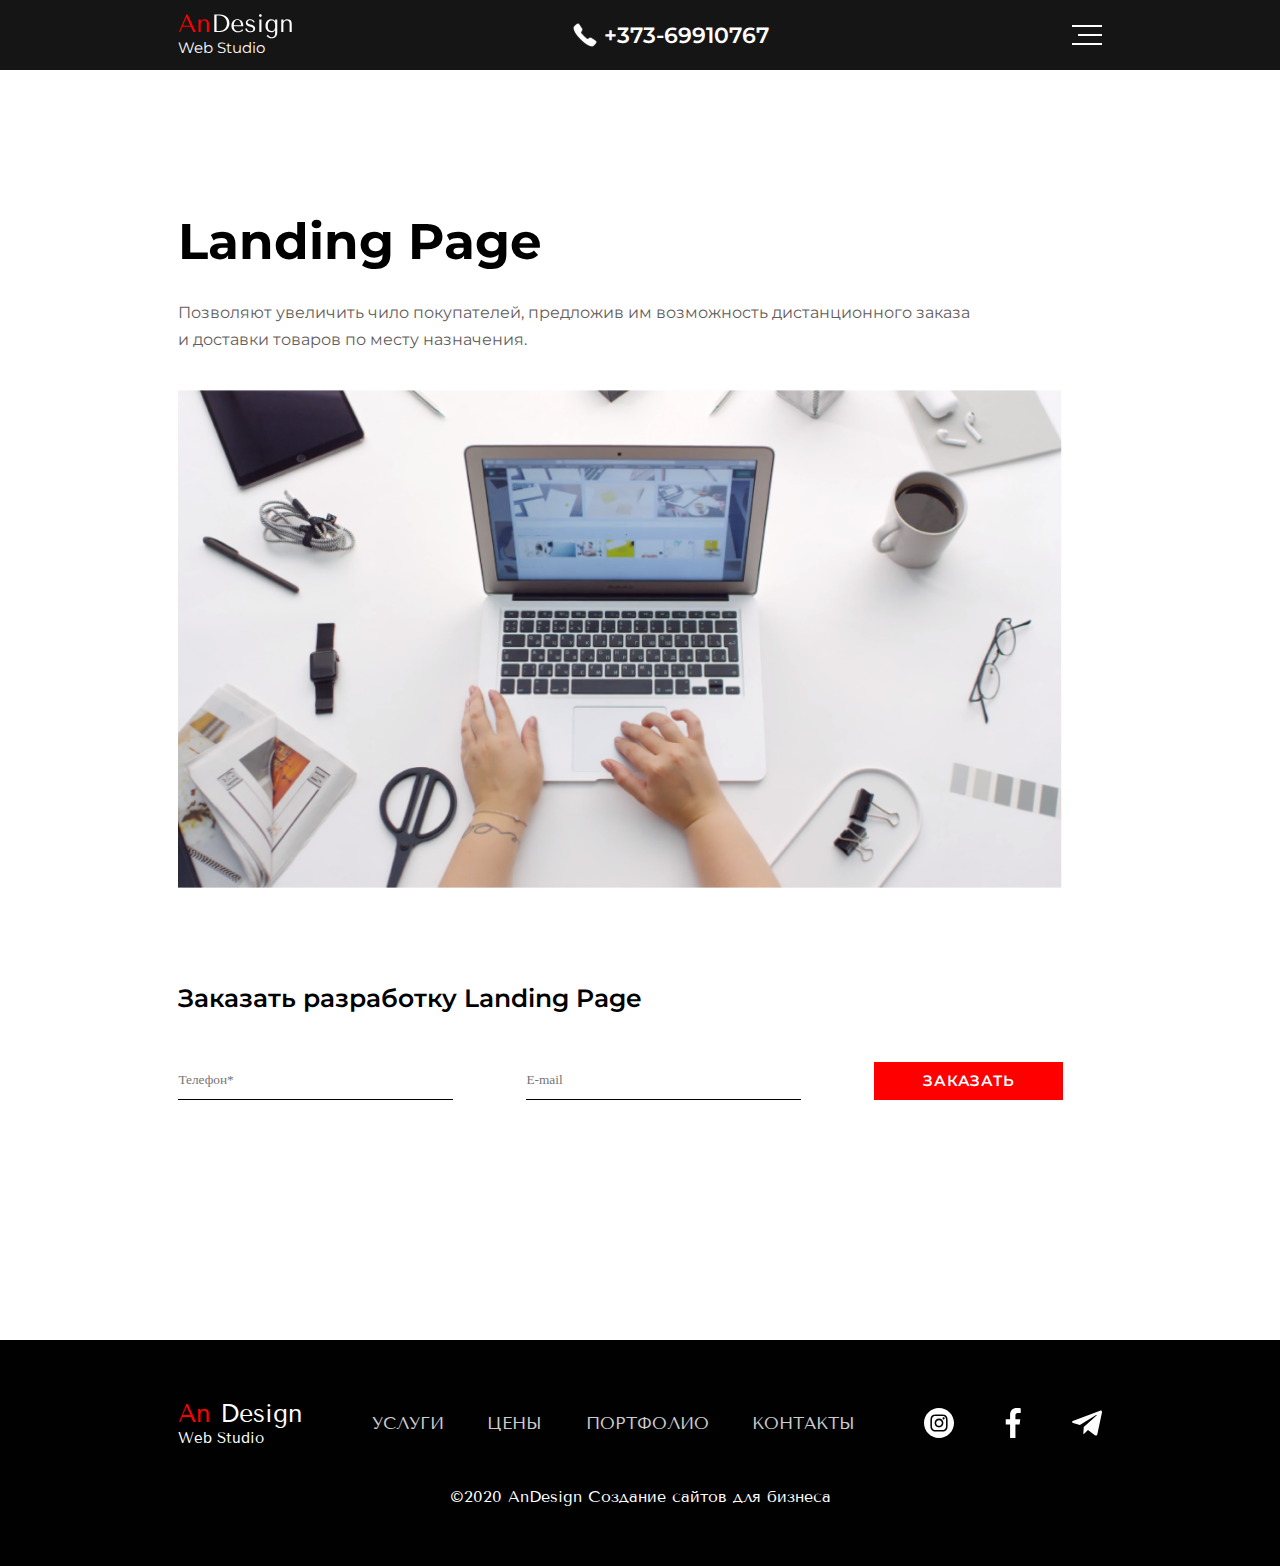
<file: landing.html>
<!DOCTYPE html>
<html lang="ru">
    <head>
        <meta charset="UTF-8">
        <meta http-equiv="X-UA-Compatible" content="IE=edge">
        <meta name="viewport" content="width=device-width, initial-scale=1.0">
        <link rel="stylesheet" href="./css/style.css">
        <link href="https://cdn.jsdelivr.net/npm/swiper@9/swiper-bundle.min.css" rel="stylesheet">
        <link href="https://fonts.googleapis.com/css2?family=Montserrat:wght@300;400;600;700&display=swap" rel="stylesheet">
        <link href="https://fonts.googleapis.com/css2?family=Tenor+Sans&display=swap" rel="stylesheet">
        <title>Landing Page</title>
    </head>
<body>
    <div class="wrapper-page">
        <header class="header calc-header">
            <div class="container">
                <div class="header__body">
                    <a href="" class="header__logo">
                        <img src="./img/logo.svg" alt="">
                        <p>Web Studio</p>
                    </a>
                    <div class="header__number">
                        <img src="./img/header-call.svg" alt="" class="header__link-call">
                        <a href="tel:+37369910767" class="header__link-number">+373-69910767</a>
                    </div>
                    <div class="header__burger">
                        <span></span>
                    </div>
                    <nav class="header__menu">
                        <ul class="header__list">
                            <li>
                                <a href="" class="header__link">Услуги</a>
                            </li>
                            <li>
                                <a href="" class="header__link">Цены</a>
                            </li>
                            <li>
                                <a href="" class="header__link">Портфолио</a>
                            </li>
                            <li>
                                <a href="" class="header__link">Контакты</a>
                            </li>
                            <li class="none">
                                <img src="./img/header-call.svg" alt="" class="header__link-call">
                                <a href="tel:+37369910767" class="header__link-number">+373-69910767</a>
                            </li>
                            <li>
                                <a class="header__link underline" id="popup-btn">Заказать звонок</a>
                            </li>
                        </ul>
                    </nav>
                </div>
            </div>
        </header>
        <main>
            <section class="landing">
                <div class="container">
                    <h1 class="landing__title title-page">Landing Page</h1>
                    <p class="landing__text text-page">Позволяют увеличить чило покупателей, предложив им возможность дистанционного заказа и доставки товаров по месту назначения.</p>
                    <img class="landing__image image-page" src="./img/landing-image.png" alt="player">
                    <div class="landing__form form-page">
                        <h5 class="landing__form--subtitle subtitle-page">Заказать разработку Landing Page</h5>
                        <form class="landing__form-items form-items" action="#">
                            <input class="form-input input-tel" type="tel" placeholder="Телефон*" required>
                            <input class="form-input input-mail" type="email" placeholder="E-mail" required>
                            <input class="form-input input-button" type="submit" value="заказать">
                        </form>
                    </div>
                </div>
            </section>
        </main>
        <footer class="footer">
            <div class="container">
                <div class="footer__wrapper">
                    <div class="footer__body">
                        <a href="" class="footer__logo">
                            <h1><span>An</span> Design</h1>
                            <p>Web Studio</p>
                        </a>
                        <nav class="footer__menu">
                            <ul class="footer__list">
                                <li>
                                    <a href="" class="footer_link">Услуги</a>
                                </li>
                                <li>
                                    <a href="" class="footer_link">Цены</a>
                                </li>
                                <li>
                                    <a href="" class="footer_link">Портфолио</a>
                                </li>
                                <li>
                                    <a href="" class="footer_link">Контакты</a>
                                </li>
                            </ul>
                        </nav>
                        <div class="footer__social">
                            <a href=""><img src="./img/instagram.svg" alt=""></a>
                            <a href=""><img src="./img/facebook.svg" alt=""></a>
                            <a href=""><img src="./img/telegram.svg" alt=""></a>
                        </div>
                    </div>
                    <div class="signature">
                        <p>©2020 AnDesign  Создание сайтов для бизнеса</p>
                        <p>©2020 AnDesign</p>
                        <p>Создание сайтов для бизнеса</p>
                    </div>
                </div>
            </div>
        </footer>
    </div>
    <script src="./js/calc.js"></script>
</body>
</html>
</file>
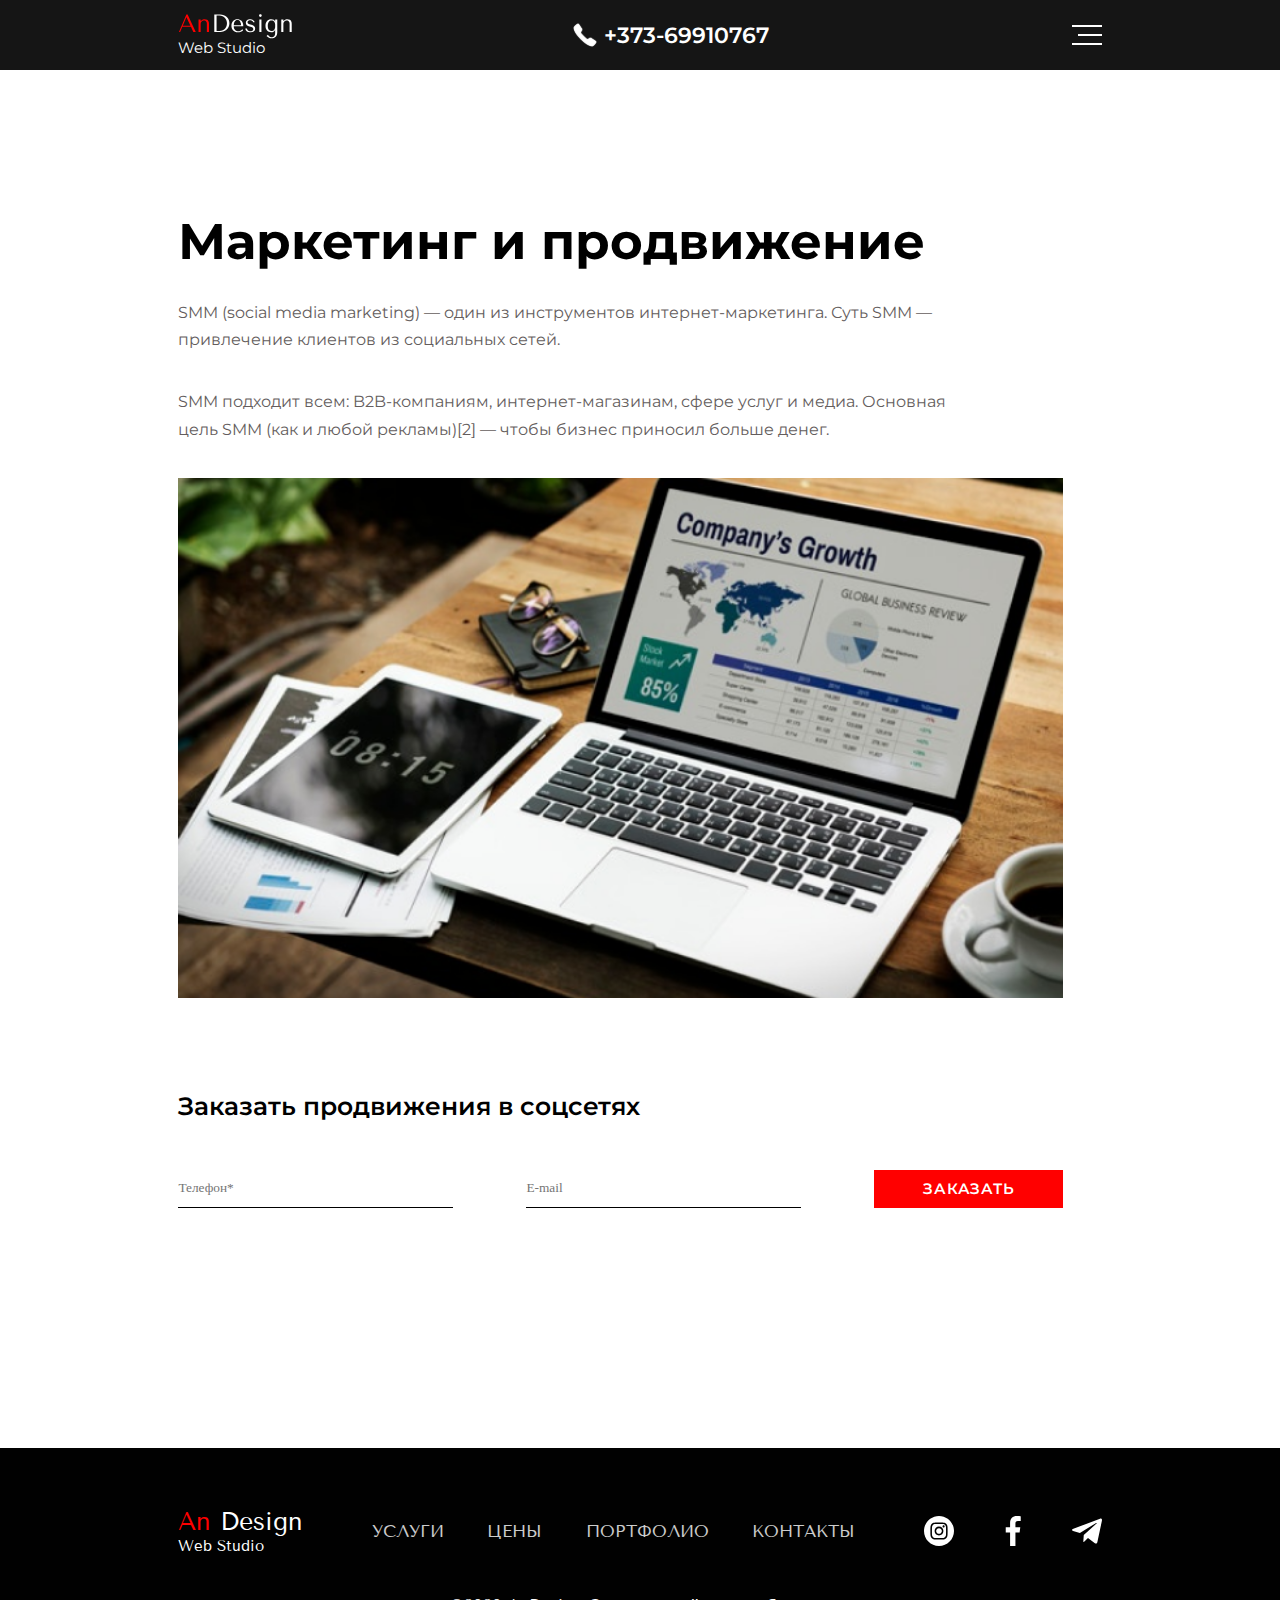
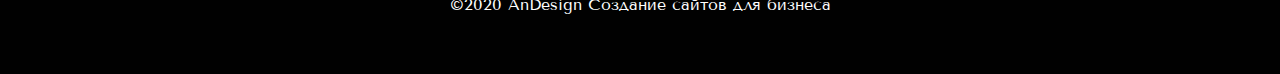
<file: marketing.html>
<!DOCTYPE html>
<html lang="ru">
    <head>
        <meta charset="UTF-8">
        <meta http-equiv="X-UA-Compatible" content="IE=edge">
        <meta name="viewport" content="width=device-width, initial-scale=1.0">
        <link rel="stylesheet" href="./css/style.css">
        <link href="https://cdn.jsdelivr.net/npm/swiper@9/swiper-bundle.min.css" rel="stylesheet">
        <link href="https://fonts.googleapis.com/css2?family=Montserrat:wght@300;400;600;700&display=swap" rel="stylesheet">
        <link href="https://fonts.googleapis.com/css2?family=Tenor+Sans&display=swap" rel="stylesheet">
        <title>Маркетинг и продвижение</title>
    </head>
<body>
    <div class="wrapper-page">
        <header class="header calc-header">
            <div class="container">
                <div class="header__body">
                    <a href="" class="header__logo">
                        <img src="./img/logo.svg" alt="">
                        <p>Web Studio</p>
                    </a>
                    <div class="header__number">
                        <img src="./img/header-call.svg" alt="" class="header__link-call">
                        <a href="tel:+37369910767" class="header__link-number">+373-69910767</a>
                    </div>
                    <div class="header__burger">
                        <span></span>
                    </div>
                    <nav class="header__menu">
                        <ul class="header__list">
                            <li>
                                <a href="" class="header__link">Услуги</a>
                            </li>
                            <li>
                                <a href="" class="header__link">Цены</a>
                            </li>
                            <li>
                                <a href="" class="header__link">Портфолио</a>
                            </li>
                            <li>
                                <a href="" class="header__link">Контакты</a>
                            </li>
                            <li class="none">
                                <img src="./img/header-call.svg" alt="" class="header__link-call">
                                <a href="tel:+37369910767" class="header__link-number">+373-69910767</a>
                            </li>
                            <li>
                                <a class="header__link underline" id="popup-btn">Заказать звонок</a>
                            </li>
                        </ul>
                    </nav>
                </div>
            </div>
        </header>
        <main>
            <section class="marketing">
                <div class="container">
                    <h1 class="marketing__title title-page">Маркетинг и продвижение</h1>
                    <p class="marketing__text text-page">SMM (social media marketing) — один из инструментов интернет-маркетинга. Суть SMM — привлечение клиентов из социальных сетей.</p>
                    <p class="marketing__text text-page">SMM подходит всем: B2B-компаниям, интернет-магазинам, сфере услуг и медиа. Основная цель SMM (как и любой рекламы)[2] — чтобы бизнес приносил больше денег.</p>
                    <img class="marketing__image image-page" src="./img/digital-image.png" alt="player">
                    <div class="marketing__form form-page">
                        <h5 class="marketing__form--subtitle subtitle-page">Заказать продвижения в соцсетях</h5>
                        <form class="marketing__form-items form-items" action="#">
                            <input class="form-input input-tel" type="tel" placeholder="Телефон*" required>
                            <input class="form-input input-mail" type="email" placeholder="E-mail" required>
                            <input class="form-input input-button" type="submit" value="заказать">
                        </form>
                    </div>
                </div>
            </section>
        </main>
        <footer class="footer">
            <div class="container">
                <div class="footer__wrapper">
                    <div class="footer__body">
                        <a href="" class="footer__logo">
                            <h1><span>An</span> Design</h1>
                            <p>Web Studio</p>
                        </a>
                        <nav class="footer__menu">
                            <ul class="footer__list">
                                <li>
                                    <a href="" class="footer_link">Услуги</a>
                                </li>
                                <li>
                                    <a href="" class="footer_link">Цены</a>
                                </li>
                                <li>
                                    <a href="" class="footer_link">Портфолио</a>
                                </li>
                                <li>
                                    <a href="" class="footer_link">Контакты</a>
                                </li>
                            </ul>
                        </nav>
                        <div class="footer__social">
                            <a href=""><img src="./img/instagram.svg" alt=""></a>
                            <a href=""><img src="./img/facebook.svg" alt=""></a>
                            <a href=""><img src="./img/telegram.svg" alt=""></a>
                        </div>
                    </div>
                    <div class="signature">
                        <p>©2020 AnDesign  Создание сайтов для бизнеса</p>
                        <p>©2020 AnDesign</p>
                        <p>Создание сайтов для бизнеса</p>
                    </div>
                </div>
            </div>
        </footer>
    </div>
    <script src="./js/calc.js"></script>
</body>
</html>
</file>
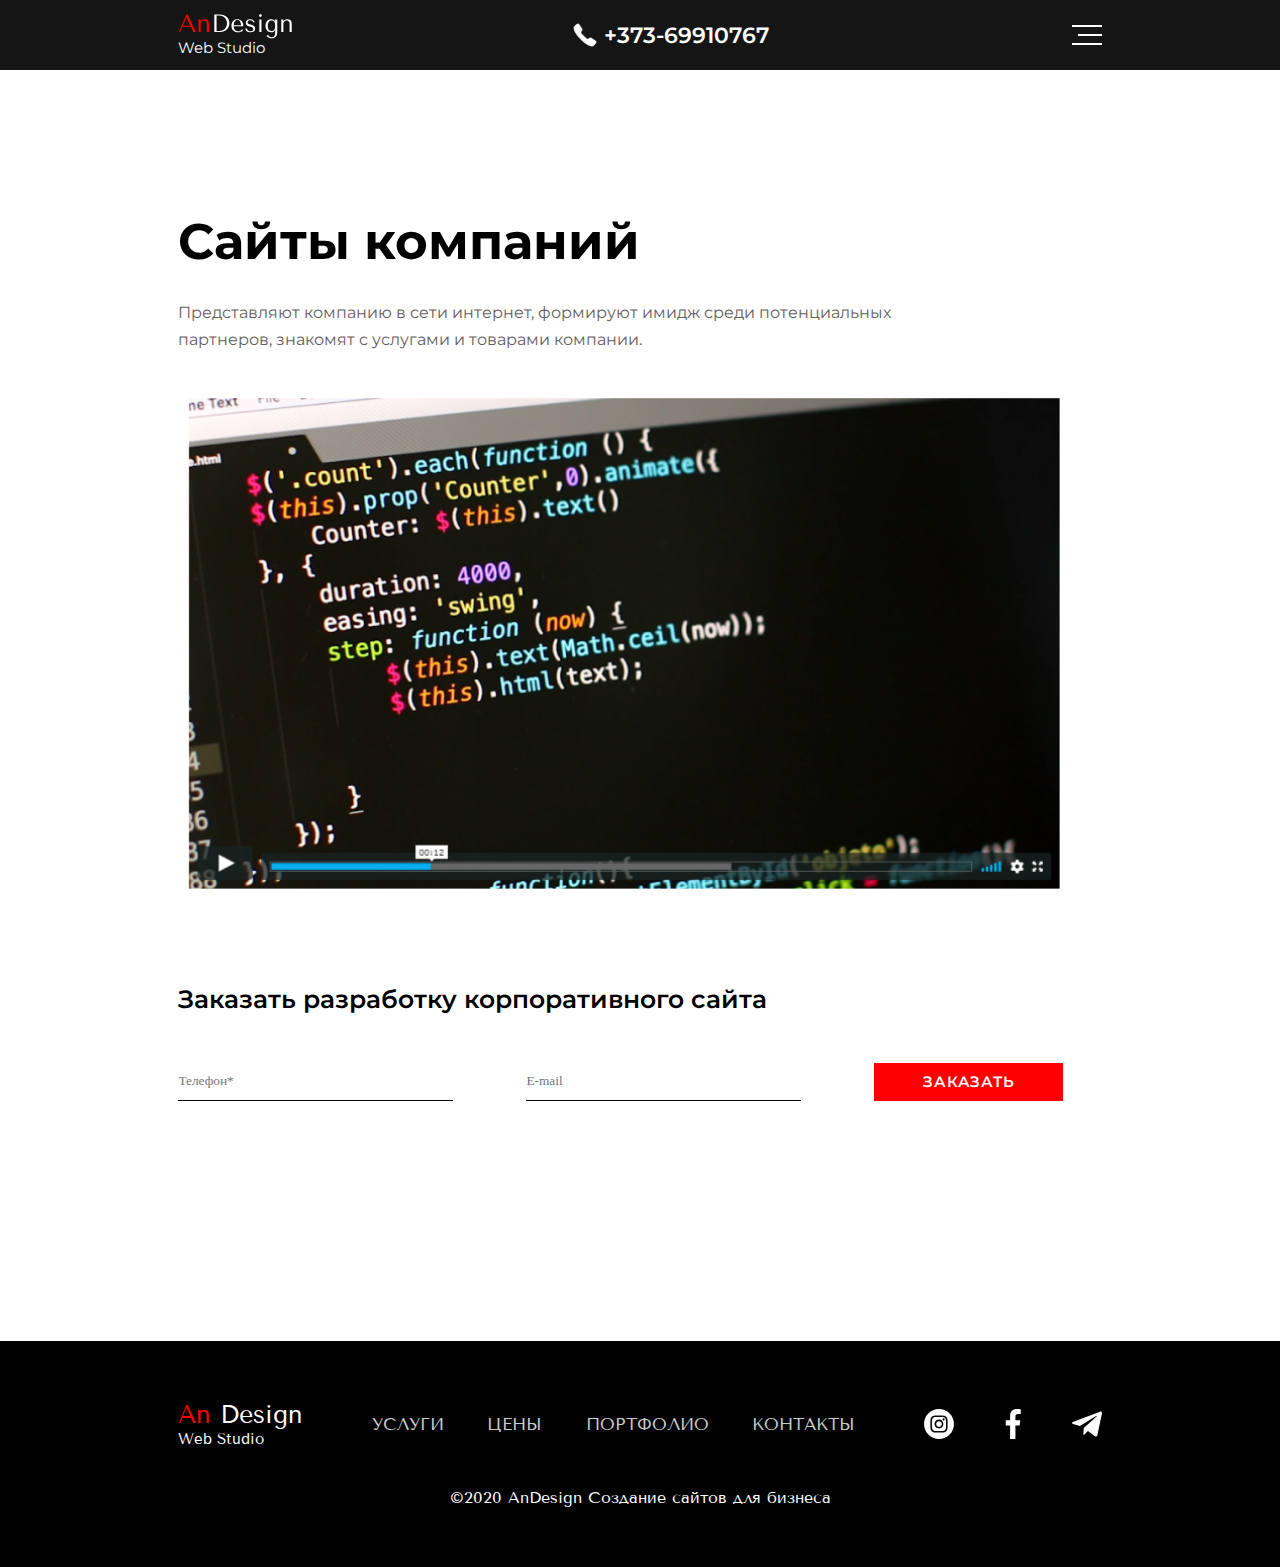
<file: page-company.html>
<!DOCTYPE html>
<html lang="ru">
    <head>
        <meta charset="UTF-8">
        <meta http-equiv="X-UA-Compatible" content="IE=edge">
        <meta name="viewport" content="width=device-width, initial-scale=1.0">
        <link rel="stylesheet" href="./css/style.css">
        <link href="https://cdn.jsdelivr.net/npm/swiper@9/swiper-bundle.min.css" rel="stylesheet">
        <link href="https://fonts.googleapis.com/css2?family=Montserrat:wght@300;400;600;700&display=swap" rel="stylesheet">
        <link href="https://fonts.googleapis.com/css2?family=Tenor+Sans&display=swap" rel="stylesheet">
        <title>Сайты компаний</title>
    </head>
<body>
    <div class="wrapper-page">
        <header class="header calc-header">
            <div class="container">
                <div class="header__body">
                    <a href="" class="header__logo">
                        <img src="./img/logo.svg" alt="">
                        <p>Web Studio</p>
                    </a>
                    <div class="header__number">
                        <img src="./img/header-call.svg" alt="" class="header__link-call">
                        <a href="tel:+37369910767" class="header__link-number">+373-69910767</a>
                    </div>
                    <div class="header__burger">
                        <span></span>
                    </div>
                    <nav class="header__menu">
                        <ul class="header__list">
                            <li>
                                <a href="" class="header__link">Услуги</a>
                            </li>
                            <li>
                                <a href="" class="header__link">Цены</a>
                            </li>
                            <li>
                                <a href="" class="header__link">Портфолио</a>
                            </li>
                            <li>
                                <a href="" class="header__link">Контакты</a>
                            </li>
                            <li class="none">
                                <img src="./img/header-call.svg" alt="" class="header__link-call">
                                <a href="tel:+37369910767" class="header__link-number">+373-69910767</a>
                            </li>
                            <li>
                                <a class="header__link underline" id="popup-btn">Заказать звонок</a>
                            </li>
                        </ul>
                    </nav>
                </div>
            </div>
        </header>
        <main>
            <section class="company">
                <div class="container">
                    <h1 class="company__title title-page">Сайты компаний</h1>
                    <p class="company__text text-page">Представляют компанию в сети интернет, формируют имидж среди потенциальных партнеров, знакомят с услугами и товарами компании.</p>
                    <img class="company__image image-page" src="./img/img-company.png" alt="player">
                    <div class="company__form form-page">
                        <h5 class="company__form--subtitle subtitle-page">Заказать разработку корпоративного сайта</h5>
                        <form class="company__form__form-items form-items" action="#">
                            <input class="form-input input-tel" type="tel" placeholder="Телефон*" required>
                            <input class="form-input input-mail" type="email" placeholder="E-mail" required>
                            <input class="form-input input-button" type="submit" value="заказать">
                        </form>
                    </div>
                </div>
            </section>
        </main>
        <footer class="footer">
            <div class="container">
                <div class="footer__wrapper">
                    <div class="footer__body">
                        <a href="" class="footer__logo">
                            <h1><span>An</span> Design</h1>
                            <p>Web Studio</p>
                        </a>
                        <nav class="footer__menu">
                            <ul class="footer__list">
                                <li>
                                    <a href="" class="footer_link">Услуги</a>
                                </li>
                                <li>
                                    <a href="" class="footer_link">Цены</a>
                                </li>
                                <li>
                                    <a href="" class="footer_link">Портфолио</a>
                                </li>
                                <li>
                                    <a href="" class="footer_link">Контакты</a>
                                </li>
                            </ul>
                        </nav>
                        <div class="footer__social">
                            <a href=""><img src="./img/instagram.svg" alt=""></a>
                            <a href=""><img src="./img/facebook.svg" alt=""></a>
                            <a href=""><img src="./img/telegram.svg" alt=""></a>
                        </div>
                    </div>
                    <div class="signature">
                        <p>©2020 AnDesign  Создание сайтов для бизнеса</p>
                        <p>©2020 AnDesign</p>
                        <p>Создание сайтов для бизнеса</p>
                    </div>
                </div>
            </div>
        </footer>
    </div>
    <script src="./js/calc.js"></script>
</body>
</html>
</file>
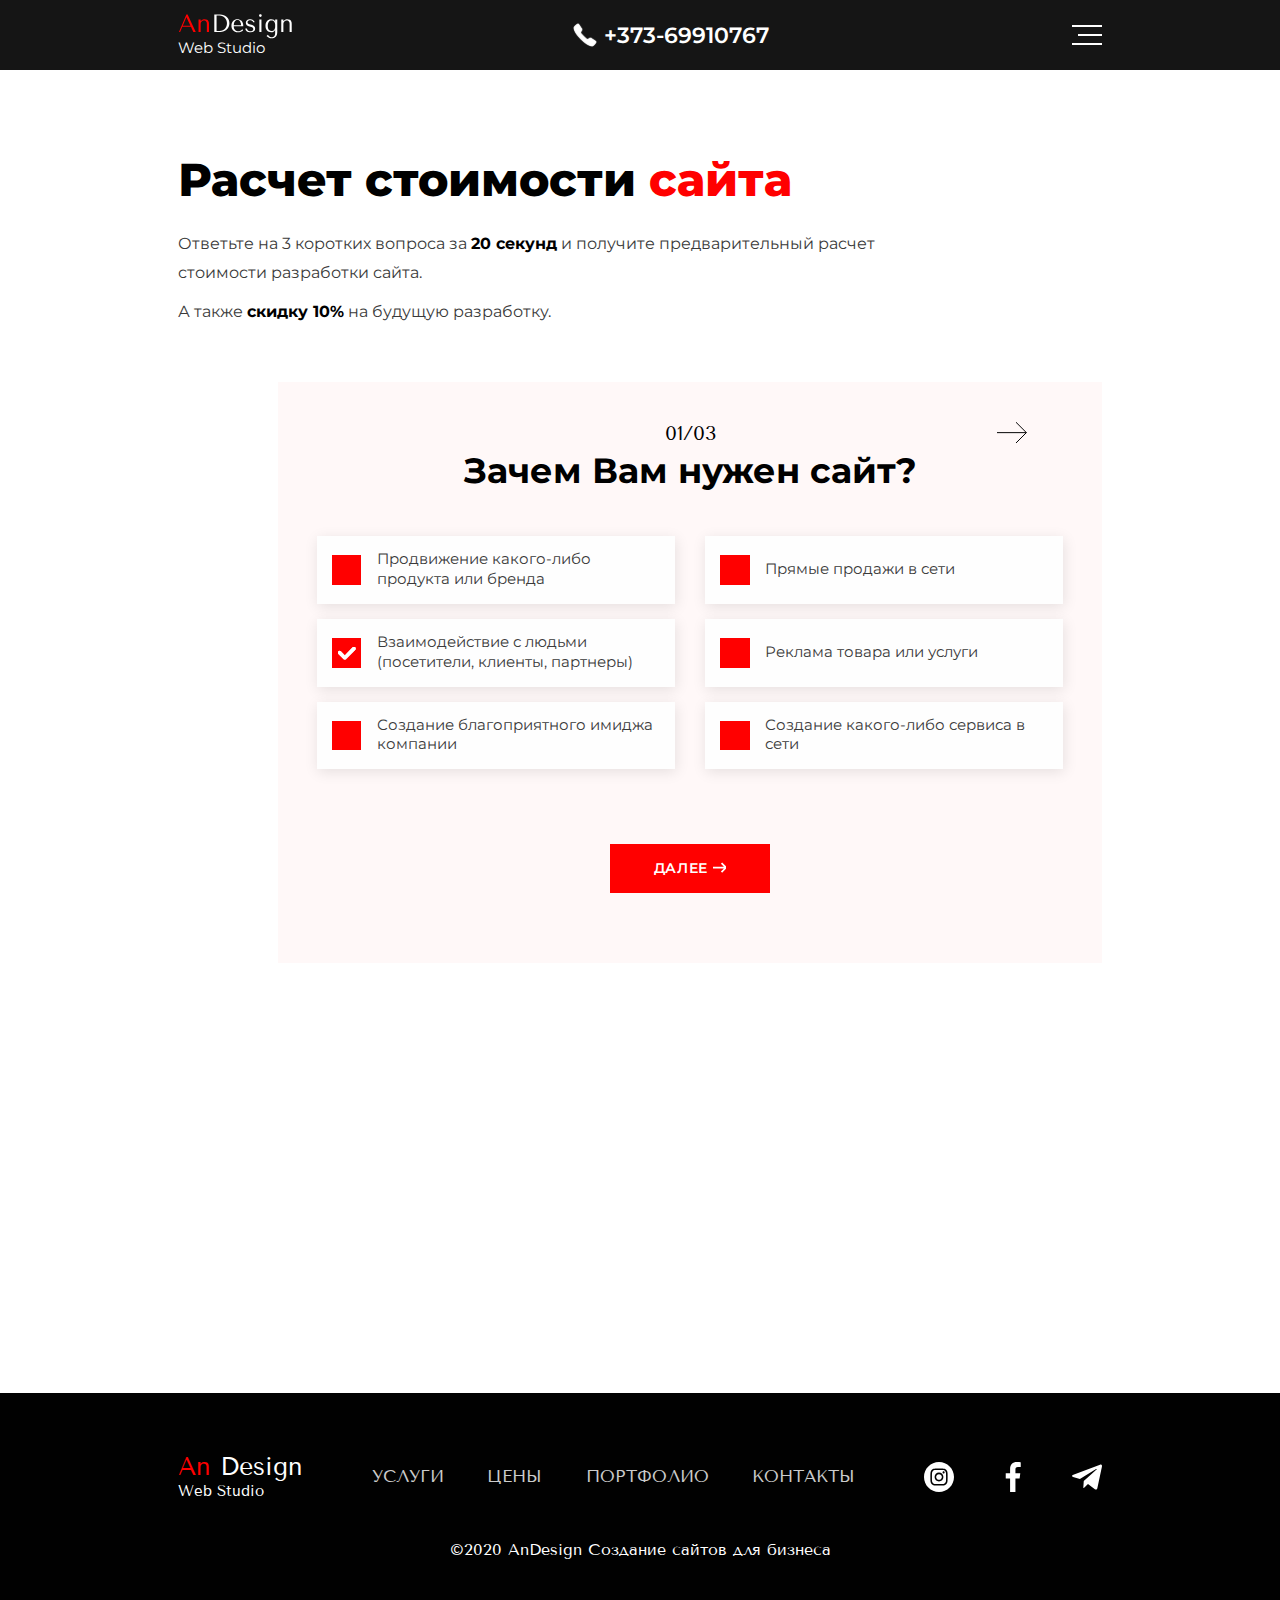
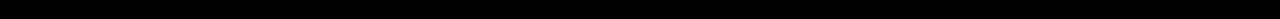
<file: price-calculation.html>
<!DOCTYPE html>
<html lang="ru">
    <head>
        <meta charset="UTF-8">
        <meta http-equiv="X-UA-Compatible" content="IE=edge">
        <meta name="viewport" content="width=device-width, initial-scale=1.0">
        <link rel="stylesheet" href="./css/style.css">
        <link href="https://cdn.jsdelivr.net/npm/swiper@9/swiper-bundle.min.css" rel="stylesheet">
        <link href="https://fonts.googleapis.com/css2?family=Montserrat:wght@300;400;600;700&display=swap" rel="stylesheet">
        <link href="https://fonts.googleapis.com/css2?family=Tenor+Sans&display=swap" rel="stylesheet">
        <title>Расчет стоимости сайта</title>
    </head>
<body>
    <header class="header">
        <div class="container">
            <div class="header__body">
                <a href="" class="header__logo">
                    <img src="./img/logo.svg" alt="">
                    <p>Web Studio</p>
                </a>
                <div class="header__number">
                    <img src="./img/header-call.svg" alt="" class="header__link-call">
                    <a href="tel:+37369910767" class="header__link-number">+373-69910767</a>
                </div>
                <div class="header__burger">
                    <span></span>
                </div>
                <nav class="header__menu">
                    <ul class="header__list">
                        <li>
                            <a href="" class="header__link">Услуги</a>
                        </li>
                        <li>
                            <a href="" class="header__link">Цены</a>
                        </li>
                        <li>
                            <a href="" class="header__link">Портфолио</a>
                        </li>
                        <li>
                            <a href="" class="header__link">Контакты</a>
                        </li>
                        <li class="none">
                            <img src="./img/header-call.svg" alt="" class="header__link-call">
                            <a href="tel:+37369910767" class="header__link-number">+373-69910767</a>
                        </li>
                        <li>
                            <a class="header__link underline" id="popup-btn">Заказать звонок</a>
                        </li>
                    </ul>
                </nav>
            </div>
        </div>
    </header>
    <div id="thankyou-popup">
        <div class="popup-content thankyou">
            <p class="popup-text-thankyou">Спасибо, данные успешно отправлены, наш менеджер свяжется с Вами в течении 30 минут</p>
        </div>
    </div>
<div class="calculation">
    <div class="container">
        <div class="calculation__wrapper">
            <h1 class="title">Расчет стоимости <span>сайта</span></h1>
            <p class="survey">Ответьте на 3 коротких вопроса за <span>20 секунд</span> и получите предварительный расчет стоимости разработки сайта.</p>
            <p class="discount">А также <span>скидку 10%</span> на будущую разработку.</p>
            <div class="calculation__card--one">
                <div class="calculation__check">
                    <button id="prev-btn" class="prev-one"></button>
                    <span class="counter">01/03</span>
                    <button id="calc-btn" type="submit" class="next-btn"></button>
                </div>
                <div class="calculation__card-title">
                    <h2>Зачем Вам нужен сайт?</h2>
                </div>
                <div class="calculation__checkbox-wrapper one-card">
                    <div class="calculation__row">
                        <div class="calculation-checkbox">
                            <label for="promotion" class="checkbox-label">
                                <input type="checkbox" id="promotion" class="checkbox-input">
                                <span class="check-style"></span>
                                <p id="label-text">Продвижение какого-либо продукта или бренда</p> 
                            </label>
                        </div>
                        <div class="calculation-checkbox">
                            <label for="interaction" class="checkbox-label">
                                <input type="checkbox" id="interaction" class="checkbox-input" checked>
                                <span class="check-style"></span>
                                <p id="label-text">Взаимодействие с людьми (посетители, клиенты, партнеры)</p> 
                            </label>
                        </div>
                        <div class="calculation-checkbox">
                            <label for="creating-image" class="checkbox-label">
                                <input type="checkbox" id="creating-image" class="checkbox-input">
                                <span class="check-style"></span>
                                <p id="label-text">Создание благоприятного имиджа компании</p> 
                            </label>
                        </div>
                    </div>
                    <div class="calculation__row">
                        <div class="calculation-checkbox">
                            <label for="sales" class="checkbox-label">
                                <input type="checkbox" id="sales" class="checkbox-input">
                                <span class="check-style"></span>
                                <p id="label-text">Прямые продажи в сети</p> 
                            </label>
                        </div>
                        <div class="calculation-checkbox">
                            <label for="advertising" class="checkbox-label">
                                <input type="checkbox" id="advertising" class="checkbox-input">
                                <span class="check-style"></span>
                                <p id="label-text">Реклама товара или услуги</p> 
                            </label>
                        </div>
                        <div class="calculation-checkbox">
                            <label for="service-creation" class="checkbox-label">
                                <input type="checkbox" id="service-creation" class="checkbox-input">
                                <span class="check-style"></span>
                                <p id="label-text">Создание какого-либо сервиса в сети</p> 
                            </label>
                        </div>
                    </div>
                </div>
                <div class="calculation__cards-button">
                    <button type="submit" id="btn-card">Далее <svg width="13.55px" height="15" viewBox="0 0 31 23" fill="none" xmlns="http://www.w3.org/2000/svg">
                        <path d="M-0.000590801 11.6279L29.8711 11.6279M29.8711 11.6279L19.499 22M29.8711 11.6279L19.499 1.25577" stroke="white" stroke-width="4"/></svg></button>
                </div>
            </div>
            <div class="calculation__card--two">
                <div class="calculation__check">
                    <button id="prev-btn--two" class="prev-two"></button>
                    <span class="counter">02/03</span>
                    <button id="calc-btn" type="submit" class="next-btn"></button>
                </div>
                <div class="calculation__card-title">
                    <h2>Какая информация должна быть на сайте?</h2>
                </div>
                <div class="calculation__checkbox-wrapper two-card">
                    <div class="calculation__row">
                        <div class="calculation-checkbox">
                            <label for="info-services" class="checkbox-label">
                                <input type="checkbox" id="info-services" class="checkbox-input">
                                <span class="check-style"></span>
                                <p id="label-text">Информация об услугах компании</p> 
                            </label>
                        </div>
                        <div class="calculation-checkbox">
                            <label for="card-product" class="checkbox-label">
                                <input type="checkbox" id="card-product" class="checkbox-input">
                                <span class="check-style"></span>
                                <p id="label-text">Карточки товара</p> 
                            </label>
                        </div>
                        <div class="calculation-checkbox">
                            <label for="reverse-form" class="checkbox-label">
                                <input type="checkbox" id="reverse-form" class="checkbox-input" checked>
                                <span class="check-style"></span>
                                <p id="label-text">Форма обратной связи</p> 
                            </label>
                        </div>
                        <div class="calculation-checkbox">
                            <label for="our-team" class="checkbox-label">
                                <input type="checkbox" id="our-team" class="checkbox-input">
                                <span class="check-style"></span>
                                <p id="label-text">Наша команда</p> 
                            </label>
                        </div>
                    </div>
                    <div class="calculation__row">
                        <div class="calculation-checkbox">
                            <label for="info-contact" class="checkbox-label">
                                <input type="checkbox" id="info-contact" class="checkbox-input">
                                <span class="check-style"></span>
                                <p id="label-text">Информация о компании и контакты</p> 
                            </label>
                        </div>
                        <div class="calculation-checkbox">
                            <label for="news" class="checkbox-label">
                                <input type="checkbox" id="news" class="checkbox-input">
                                <span class="check-style"></span>
                                <p id="label-text">Новости компании</p> 
                            </label>
                        </div>
                        <div class="calculation-checkbox">
                            <label for="price-list" class="checkbox-label">
                                <input type="checkbox" id="price-list" class="checkbox-input">
                                <span class="check-style"></span>
                                <p id="label-text">Прайс-лист</p> 
                            </label>
                        </div>
                        <div class="calculation-checkbox">
                            <label for="other" class="checkbox-label">
                                <input type="checkbox" id="other" class="checkbox-input">
                                <span class="check-style"></span>
                                <p id="label-text">Другое</p> 
                            </label>
                        </div>
                    </div>
                </div>
                <div class="calculation__cards-button">
                    <button type="submit" id="btn-card--two">Далее <svg width="13.55px" height="15" viewBox="0 0 31 23" fill="none" xmlns="http://www.w3.org/2000/svg">
                        <path d="M-0.000590801 11.6279L29.8711 11.6279M29.8711 11.6279L19.499 22M29.8711 11.6279L19.499 1.25577" stroke="white" stroke-width="4"/></svg></button>
                </div>
            </div>
            <div class="calculation__card--three">
                <div class="calculation__check">
                    <button id="prev-btn-three" class="prev-three"></button>
                    <span class="counter">03/03</span>
                    <button id="calc-btn--three" type="submit" class="next-btn"></button>
                </div>
                <div class="calculation__card-title">
                    <h2>Какие действия должен совершить посетитель на сайте?</h2>
                </div>
                <div class="calculation__checkbox-wrapper three-card">
                    <div class="calculation__row">
                        <div class="calculation-checkbox">
                            <label for="message" class="checkbox-label">
                                <input type="checkbox" id="message" class="checkbox-input">
                                <span class="check-style"></span>
                                <p id="label-text">Пользователь должен написать Вам сообщение </p> 
                            </label>
                        </div>
                        <div class="calculation-checkbox">
                            <label for="order-shop" class="checkbox-label">
                                <input type="checkbox" id="order-shop" class="checkbox-input" checked>
                                <span class="check-style"></span>
                                <p id="label-text">Заказать товар в магазине</p> 
                            </label>
                        </div>
                    </div>
                    <div class="calculation__row">
                        <div class="calculation-checkbox">
                            <label for="request-call" class="checkbox-label">
                                <input type="checkbox" id="request-call" class="checkbox-input">
                                <span class="check-style"></span>
                                <p id="label-text">Заказать звонок с сайта</p> 
                            </label>
                        </div>
                        <div class="calculation-checkbox">
                            <label for="application" class="checkbox-label">
                                <input type="checkbox" id="application" class="checkbox-input">
                                <span class="check-style"></span>
                                <p id="label-text">Оставить заявку через форму обратной связи</p> 
                            </label>
                        </div>
                    </div>
                </div>
                <div class="calculation__cards-button">
                    <button type="submit" id="btn-card--three">Далее <svg width="13.55px" height="15" viewBox="0 0 31 23" fill="none" xmlns="http://www.w3.org/2000/svg">
                        <path d="M-0.000590801 11.6279L29.8711 11.6279M29.8711 11.6279L19.499 22M29.8711 11.6279L19.499 1.25577" stroke="white" stroke-width="4"/></svg></button>
                </div>
            </div>
        </div>
    </div>
</div>

    <footer class="footer">
        <div class="container">
            <div class="footer__wrapper">
                <div class="footer__body">
                    <a href="" class="footer__logo">
                        <h1><span>An</span> Design</h1>
                        <p>Web Studio</p>
                    </a>
                    <nav class="footer__menu">
                        <ul class="footer__list">
                            <li>
                                <a href="" class="footer_link">Услуги</a>
                            </li>
                            <li>
                                <a href="" class="footer_link">Цены</a>
                            </li>
                            <li>
                                <a href="" class="footer_link">Портфолио</a>
                            </li>
                            <li>
                                <a href="" class="footer_link">Контакты</a>
                            </li>
                        </ul>
                    </nav>
                    <div class="footer__social">
                        <a href=""><img src="./img/instagram.svg" alt=""></a>
                        <a href=""><img src="./img/facebook.svg" alt=""></a>
                        <a href=""><img src="./img/telegram.svg" alt=""></a>
                    </div>
                </div>
                <div class="signature">
                    <p>©2020 AnDesign  Создание сайтов для бизнеса</p>
                    <p>©2020 AnDesign</p>
                    <p>Создание сайтов для бизнеса</p>
                </div>
            </div>
        </div>
    </footer>
    <script src="./js/price.js"></script>
</body>
</html>
</file>
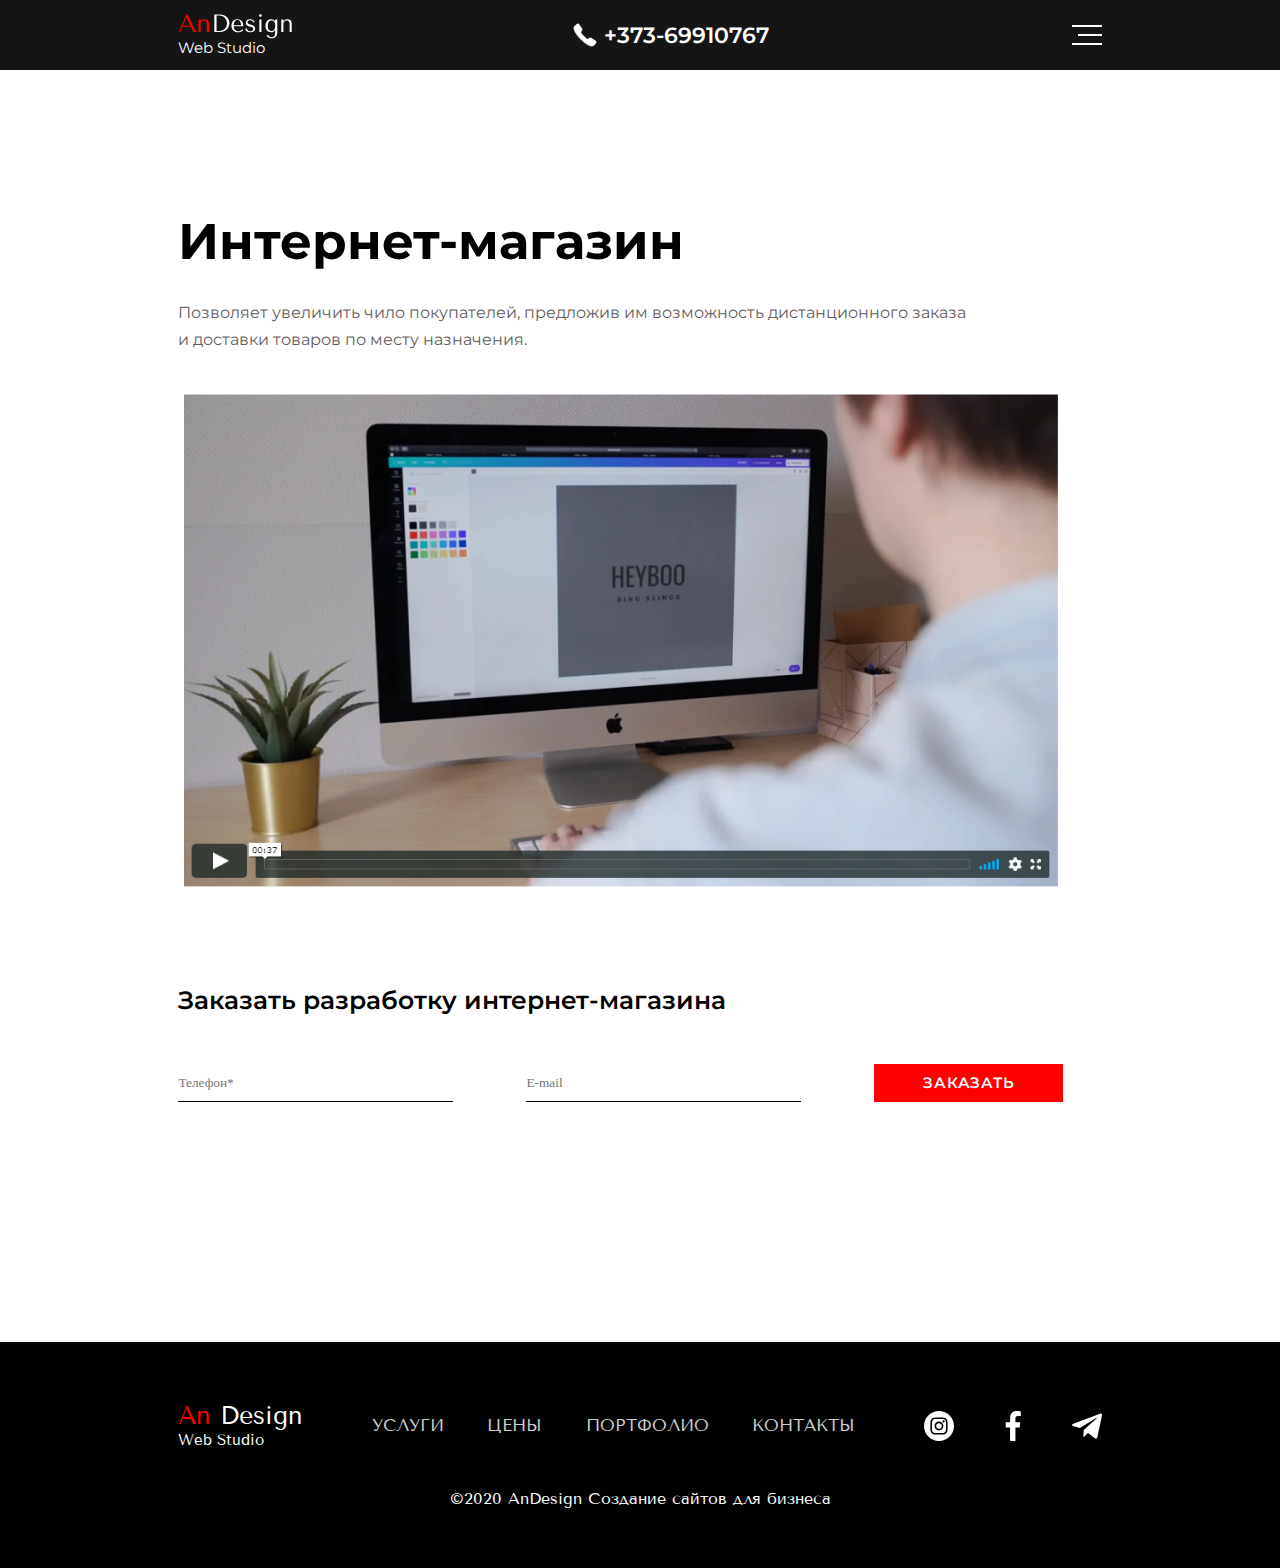
<file: shop.html>
<!DOCTYPE html>
<html lang="ru">
    <head>
        <meta charset="UTF-8">
        <meta http-equiv="X-UA-Compatible" content="IE=edge">
        <meta name="viewport" content="width=device-width, initial-scale=1.0">
        <link rel="stylesheet" href="./css/style.css">
        <link href="https://cdn.jsdelivr.net/npm/swiper@9/swiper-bundle.min.css" rel="stylesheet">
        <link href="https://fonts.googleapis.com/css2?family=Montserrat:wght@300;400;600;700&display=swap" rel="stylesheet">
        <link href="https://fonts.googleapis.com/css2?family=Tenor+Sans&display=swap" rel="stylesheet">
        <title>Интернет-магазин</title>
    </head>
<body>
    <div class="wrapper-page">
        <header class="header calc-header">
            <div class="container">
                <div class="header__body">
                    <a href="" class="header__logo">
                        <img src="./img/logo.svg" alt="">
                        <p>Web Studio</p>
                    </a>
                    <div class="header__number">
                        <img src="./img/header-call.svg" alt="" class="header__link-call">
                        <a href="tel:+37369910767" class="header__link-number">+373-69910767</a>
                    </div>
                    <div class="header__burger">
                        <span></span>
                    </div>
                    <nav class="header__menu">
                        <ul class="header__list">
                            <li>
                                <a href="" class="header__link">Услуги</a>
                            </li>
                            <li>
                                <a href="" class="header__link">Цены</a>
                            </li>
                            <li>
                                <a href="" class="header__link">Портфолио</a>
                            </li>
                            <li>
                                <a href="" class="header__link">Контакты</a>
                            </li>
                            <li class="none">
                                <img src="./img/header-call.svg" alt="" class="header__link-call">
                                <a href="tel:+37369910767" class="header__link-number">+373-69910767</a>
                            </li>
                            <li>
                                <a class="header__link underline" id="popup-btn">Заказать звонок</a>
                            </li>
                        </ul>
                    </nav>
                </div>
            </div>
        </header>
        <main>
            <section class="shop">
                <div class="container">
                    <h1 class="shop__title title-page">Интернет-магазин</h1>
                    <p class="shop__text text-page">Позволяет увеличить чило покупателей, предложив им возможность дистанционного заказа и доставки товаров по месту назначения.</p>
                    <img class="shop__image image-page" src="./img/img.png" alt="player">
                    <div class="shop__form form-page">
                        <h5 class="shop__form--subtitle subtitle-page">Заказать разработку интернет-магазина</h5>
                        <form class="shop__form-items form-items" action="#">
                            <input class="form-input input-tel" type="tel" placeholder="Телефон*" required>
                            <input class="form-input input-mail" type="email" placeholder="E-mail" required>
                            <input class="form-input input-button" type="submit" value="заказать">
                        </form>
                    </div>
                </div>
            </section>
        </main>
        <footer class="footer">
            <div class="container">
                <div class="footer__wrapper">
                    <div class="footer__body">
                        <a href="" class="footer__logo">
                            <h1><span>An</span> Design</h1>
                            <p>Web Studio</p>
                        </a>
                        <nav class="footer__menu">
                            <ul class="footer__list">
                                <li>
                                    <a href="" class="footer_link">Услуги</a>
                                </li>
                                <li>
                                    <a href="" class="footer_link">Цены</a>
                                </li>
                                <li>
                                    <a href="" class="footer_link">Портфолио</a>
                                </li>
                                <li>
                                    <a href="" class="footer_link">Контакты</a>
                                </li>
                            </ul>
                        </nav>
                        <div class="footer__social">
                            <a href=""><img src="./img/instagram.svg" alt=""></a>
                            <a href=""><img src="./img/facebook.svg" alt=""></a>
                            <a href=""><img src="./img/telegram.svg" alt=""></a>
                        </div>
                    </div>
                    <div class="signature">
                        <p>©2020 AnDesign  Создание сайтов для бизнеса</p>
                        <p>©2020 AnDesign</p>
                        <p>Создание сайтов для бизнеса</p>
                    </div>
                </div>
            </div>
        </footer>
    </div>
    <script src="./js/calc.js"></script>
</body>
</html>
</file>
<file: css/style.css>
@import url(./clear.css);
:root {
    --title-color:#000000;
    --title-size: calc(5.58vw + 7.14px);
    --title-height: calc(-9.82vw + 119.43px);
    --text--color: #645D5D;
    --text--size: calc(0.22vw + 14.29px);
    --sub-title-size: calc(1.56vw + 13.00px);
    --sub-title-height: calc(5.13vw + 7.57px);
}
body {
    font-family: 'Montserrat', sans-serif;
}
body.lock {
    overflow: hidden;
}
.wrapper-page {
    min-height: 100%;
    display: flex;
    flex-direction: column;
}
main {
    flex-grow: 1;
    padding: 100px 0 15px 0;
}
.container {
    padding: 0px calc(28vw - 180px);
    /* max-width: 1180px;
    margin: 0 auto; */
}
.header {
    position: fixed;
    width: 100%;
    top: 0;
    left: 0;
    z-index: 50;
}
.calc-header {
    position: relative; 
}
.header::before {
    content: "";
    position: absolute;
    top: 0;
    left: 0;
    width: 100%;
    height: 100%;
    background-color: #151515;
    z-index: 2;
}
.header__body {
    position: relative;
    display: flex;
    justify-content: space-between;
    height: 85px;
    align-items: center;
}
.header__list {
    display: flex;
    align-items: center;
    gap: 0px calc(5vw - 65px);
    padding-left: calc(6vw - 70px);
    z-index: 5;
    position: relative;
}
.header__list li { 
    flex-shrink: 0;
}
.header__list li:last-child {
    margin: 0;
}
.underline {
    text-decoration: underline;
    cursor: pointer;
}
.header__list li:nth-child(5) {
    display: flex;
    flex-shrink: 0;
}
.header__link {
    text-transform: uppercase;
    color: #FFFFFF;
    font-weight: 400;
    font-size: calc(0.45vw + 10.8px);
    line-height: 18px;
    opacity: 0.8;
}
.header__link:hover {
    color: #FF0000;
    border-bottom: 1px dashed #FF0000;
}
.header__link-number {
    text-transform: uppercase;
    color: #FFFFFF;
    font-weight: 600;
    font-size: 22px;
    line-height: 27px;
    padding-right: calc(3vw - 15px);
}
.header__list li img {
    padding-left: calc(3vw - 15px);
}
.header__logo {
    flex: 0 0 115px;
    overflow: hidden;
}
.header__logo img {
    max-width: 100%;
    display: block;
    position: relative;
    z-index: 3;
    text-transform: capitalize;
    color: #FFFFFF;
}
.header__logo p {
    max-width: 100%;
    display: block;
    position: relative;
    z-index: 3;
    text-transform: capitalize;
    color: #FFFFFF;
    font-weight: 400;
    font-size: 15px;
    line-height: 18px;
}
.header__burger {
    display: none;
}
.header__number {
    display: none;
}
@media screen and (max-width: 1400px) {
    /* .header::before {
        background-color: rgba(1, 1, 1, 0.95);
    } */
    .header__body {
        height: 70px;
    }
    .header__burger {
        display: block;
        position: relative;
        width: 30px;
        height: 20px;
        z-index: 3;
    }
    .header__burger span {
        position: absolute;
        background-color: #fff;
        right: 0;
        width: 80%;
        height: 2px;
        top: 9px;
        transition: all 0.3s ease 0s;
    }
    .header__burger:before, 
    .header__burger:after {
        content: '';
        position: absolute;
        left: 0;
        width: 100%;
        height: 2px;
        background-color: #fff;
        transition: all 0.3s ease 0s;
    }
    .header__burger::before {
        top: 0;
    }
    .header__burger::after {
        bottom: 0;
    }
    .header__menu {
        position: fixed;
        top: -100%;
        left: 0;
        width: 100%;
        height: 100%;
        background-color:  rgba(1, 1, 1, 0.95);
        padding: 80px 0 0 0;
        transition: all 0.3s ease 0s;
        overflow: auto;
    }
    .header__list {
        display: block;
        text-align: center;
    }
    .header__list li {
        padding: 20px 0 20px 0;
    }
    .header__menu._active {
        top: 0;
        height: 80%;
    }
    .header__burger._active::before {
        transform: rotate(45deg);
        top: 9px;
    }
    .header__burger._active::after {
        transform: rotate(-45deg);
        bottom: 9px;
    }
    .header__burger._active span {
        transform: scale(0);
    }
    .none, .underline {
        display: none !important;
    }
    .header__number {
        display: block;
        position: relative;
        z-index: 5;
        color: #FFFFFF;
        font-weight: 600;
        font-size: 22px;
        line-height: 27px;
    }
}
@media screen and (max-width: 768px) {
    .header__number {
        font-size: 18px;
        line-height: 22px;
    }
    .header__link-call {
        display: none;
    }
    .header__logo {
        flex: 0 0 80px;
        overflow: hidden;
        display: flex;
        flex-wrap: wrap;
        color: #fff;
    }
    .header__logo img {
        max-width: 80px;
        display: block;
        position: relative;
        z-index: 3;
    }
    .header__logo p {
        max-width: 80px;
        display: block;
        position: relative;
        z-index: 3;
        font-weight: 400;
        font-size: 12px;
        line-height: 12px;
    }
    
}
@media screen and (max-width: 375px) {
    .header__logo {
        flex: 0 0 80px;
        overflow: hidden;
        display: flex;
        flex-wrap: wrap;
        color: #fff;
    }
    .header__logo img {
        max-width: 60px;
        display: block;
        position: relative;
        z-index: 3;
    }
    .header__logo p {
        max-width: 60px;
        display: block;
        position: relative;
        z-index: 3;
        font-weight: 400;
        font-size: 10px;
        line-height: 12px;
    }
}
/*попап-телефон*/
#popup {
    display: none;
    position: fixed;
    top: 0;
    left: 0;
    width: 100%;
    height: 100%;
    background-color: rgba(255, 255, 255, 0.9);
    z-index: 9999;
}
#popup::before {
    content: '';
    position: fixed;
    top: 0;
    left: 0;
    width: 100%;
    height: 100%;
    background-color: rgba(29, 26, 26, 0.6);
    opacity: 90%;
    z-index: -1;
}
#thankyou-popup {
    display: none;
    position: fixed;
    top: 0;
    left: 0;
    width: 100%;
    height: 100%;
    z-index: 9999;
}
#thankyou-popup::before {
    content: '';
    position: fixed;
    top: 0;
    left: 0;
    width: 100%;
    height: 100%;
    background-color: rgba(29, 26, 26, 0.9);
    opacity: 90%;
    z-index: -1;
}
.thankyou {
    position: absolute;
    top: 50%;
    left: 50%;
    transform: translate(-50%, -50%);
    max-width: 980px;
    max-height: 560px;
    background-color: #fff;
    padding: 30px;
    text-align: center;
}
.popup-content {
    position: absolute;
    top: 50%;
    left: 50%;
    transform: translate(-50%, -50%);
    max-width: 778px;
    max-height: 616px;
    background-color: #fff;
    padding: 30px;
    text-align: center;
}

.popup-title {
    color: #000000;
    font-weight: 700;
    font-size: 45px;
    line-height: 147.19%;
    margin: 75px 0 30px 0;
}
.popup-text {
    color: #3A3A3A;
    font-weight: 400;
    font-size: 16px;
    line-height: 180%;
    margin-bottom: 55px;
}
#span-text {
    color: #000000 !important;
    font-weight: 700;
    font-size: 17px;
}
.popup-text-thankyou {
    color: #000000;
    font-weight: 700;
    font-size: 35px;
    line-height: 130%;
    padding: 150px 0px;
}
.popup-form {
    display: flex;
    flex-direction: column;
    align-items: center;
}
.popup-input {
    border: none;
    border-bottom: 2px solid #000000;
    margin-bottom: 100px;
    padding: 10px;
    font-weight: 600;
    font-size: 18px;
    line-height: 147.19%;
    color: #000000;
    outline: none;
    width: 320px;
}
.popup-input::placeholder {
    color: #aaa;
}
.popup-btn {
    background-color: #FF0000;
    color: #fff;
    border: none;
    padding: 10px 20px;
    font-size: 18px;
    cursor: pointer;
}
.wrapper {
    display: flex;
    justify-content: space-between;
}
.hero {
    padding-top: 100px;
    background: #010101;
}
.hero__title {
    padding-top: 140px;
    color: #fff;
    position: relative;
    z-index: 3;
    max-width: 625px;
}
.hero__title h1 {
    font-weight: 800;
    font-size: 60px;
    line-height: 88.6%;
    padding-bottom: 65px;
    max-width: 625px;
}
.hero__title p {
    font-weight: 400;
    font-size: 18px;
    line-height: 160%;
    padding-bottom: 70px;
    max-width: 607px;
    opacity: 0.6;
}
.hero__title h1 span {
    color: #FF0000;
}
#price-btn {
    margin-bottom: 220px;
    background-color: #FF0000;
    color: #fff;
    border: none;
    padding: 20px 50px;
    font-size: 16px;
    font-weight: 500;
    line-height: 20px;
    cursor: pointer;
}
.hero__image {
    position: absolute;
    z-index: 1;
    right: 0;
    top: 22px;
}
.hero__image img {
    width: 100%;
}
.mask-mobile {
    display: none;
}
.mobile-active {
    display: none;
}
@media screen and (max-width: 768px) {
    .container {
        padding: 0px calc(5.58vw - 2.8px);
    }
    .desktop-active {
        display: none;
    }
    .mobile-active {
        display: block;
    }
    .hero__image {
        top: 59%;
    }
    .hero__title {
        padding-top: 90px;
    }
    #price-btn {
        padding: 15px 50px;
        margin-bottom: 230px;
    }
    .hero__title h1 {
        font-size: 50px;
        line-height: 88.57%;
        padding-bottom: 55px;
        max-width: 558px;
    }
    .hero__title p {
        font-size: 16px;
        line-height: 171.9%;
        padding-bottom: 66px;
        max-width: 440px;
    }
}
@media screen and (max-width: 375px) {
    .hero__image {
        top: 80%;
    }
    .mask-desktop {
        display: none;
    }
    .mask-mobile {
        display: block;
    }
    .hero__image img {
        max-width: 386px;

    }
    .hero__title {
        padding-top: 0px;
    }
    #price-btn {
        margin-bottom: 160px;
        padding: 15px 45px;
    }
    .hero__title h1 {
        font-weight: 700;
        font-size: 40px;
        line-height: 118.57%;
        padding-bottom: 20px;
    }
    .hero__title p {
        font-size: 16px;
        line-height: 160%;
        padding-bottom: 45px;
    }
}
.cards{
    background-color: #fff;
}
.cards__container {
    max-width: 1215.38px;
    margin: 0 auto;
    text-align: center;
    padding: 0 15px;
}
.cards__wrapper {
    padding: 100px 0 100px 0;
    gap: 20px;
}
.cards__block {
    background: #FFF8F8;
    width: calc(3.99vw + 302px);
    flex-shrink: 1;
}
.cards__info {
    padding: 40px 40px 40px 50px;
    display: flex;
    flex-direction: column;
}
.cards__info h1 {
    font-weight: 700;
    font-size: 50px;
    line-height: 88.6%;
    padding-bottom: 40px;
    color: #000000;
}
.cards__info p {
    font-weight: 400;
    font-size: 16px;
    line-height: 190%;
    color: #3A3A3A;
    padding-bottom: 50px;
    max-width: 290px;
}
.cards__btn {
    width: 100%;
    padding: 20px;
    background: #FFF8F8;
    border: 1px solid #050505;
    color: #050505;
    font-weight: 400;
    font-size: 15px;
    line-height: 18px;
    text-transform: uppercase;
    font-family: 'Tenor Sans', sans-serif;
}
#last {
    height: 202px;
}
.cards__block:last-child {
    display: none;
}
.card__image img {
    overflow: hidden;
}
@media screen and (max-width: 1280px) {
    .cards__block:last-child {
        display: block;
    }
    .cards__wrapper {
        justify-content: center;
        gap: 100px;
        flex-wrap: wrap;
    }
}
@media screen and (max-width: 768px) {
    .cards__block:last-child {
        display: none;
    }
    .card-one {
        order: 3;
    }
    .card-two {
        order: 2;
    }
    .card-three {
        order: 1;
    }
}
@media screen and (max-width: 1150px) {
    .cards__block {
        max-width: 330px;
    }
    .cards__info {
        padding: 40px 40px 40px 50px;
        display: flex;
        flex-direction: column;
    }
    .cards__info h1 {
        font-size: 43px;
        line-height: 88.57%;
        padding-bottom: 30px;
    }
    .cards__info p {
        line-height: 160%;
        padding-bottom: 50px;
    }
    .cards__wrapper {
        justify-content: center;
        gap: 20px;
        flex-wrap: wrap;
    }
}
@media screen and (max-width: 375px) {
    .cards__wrapper {
        padding: 15px 0 90px 0;
        gap: 25px;
    }
    .cards__block {
        max-width: 295px;
    }
    .cards__info {
        padding: 40px 40px 40px 50px;
        display: flex;
        flex-direction: column;
    }
    .cards__info h1 {
        font-size: 38px;
        line-height: 80%;
        padding-bottom: 20px;
    }
    .cards__info p {
        line-height: 160%;
        padding-bottom: 30px;
    }
    .card-one {
        order: 2;
    }
    .card-two {
        order: 1;
    }
    .card-three {
        order: 1;
    }
}
.advantage {
    background: #010101;
    color: #fff;
}
.advantage__wrapper {
    padding: 110px 0 140px 0;
    flex-wrap: wrap;
}
.advantage__info h1 {
    font-weight: 800;
    font-size: 50px;
    line-height: 88.57%;
    color: #fff;
    padding-bottom: 65px;
}
.advantage__info span {
    color: #FF0000;
}
.advantage__cards {
    display: flex;
    justify-content: space-between;
    gap: 35px 55px;
    flex-wrap: wrap;
}
.advantage__card {
    flex-basis: 28%;
}
.advantage__title {
    display: flex;
    gap: 0 5px;
}
.advantage__title h2 {
    font-weight: 600;
    font-size: 35px;
    line-height: 88.57%;
}
.advantage__title img {
    padding-bottom: 20px;
}
.advantage__card p {
    color: #FFF8F8;
    font-weight: 400;
    font-size: calc(0.173vw + 13.6px);
    line-height: 178.57%;
    opacity: 0.7;
    padding-bottom: 130px;
}
.advantage__row {
    display: flex;
    padding-bottom: 15px;
}
.advantage__row-title {
    display: flex;
    flex-shrink: 0;
}
.advantage__row-text {
    display: flex;
    align-items: center;
}
.advantage__guar h1 {
    font-weight: 800;
    font-size: 50px;
    line-height: 88.57%;
    padding-bottom: 30px;
}
.advantage__row-title h3{
    color: #FF0000;
    font-weight: 900;
    font-size: 55.641px;
    line-height: 68px; 
    display: flex;
    align-items: center;
}
#one {
    padding-right: 30px;
}
#two {
    padding-right: 20px;
}
#three {
    padding-right: 20px;
}
.one {
    padding-left: 58px;
}
.two {
    padding-left: 80px;
}
.three {
    padding-left: 109px;
}
.advantage__row-title span {
    color: #FFFFFF;
    font-weight: 600;
    font-size: 25px;
    line-height: 88.57%;
    align-self: center;
}
.advantage__row-text p {
    color: #FFFFFF;
    font-weight: 400;
    font-size: calc(0.173vw + 13.6px);
    line-height: 158.57%;
    opacity: 0.6;
}

@media screen and (max-width: 768px) {
    .advantage__row:nth-child(4) {
        padding-top: 70px;
    }
    .one {
        padding-left: 40px;
    }
    .two {
        padding-left: 63px;
    }
    .three {
        padding-left: 92px;
    }
    #one {
        padding-right: 28px;
    }
    #two {
        padding-right: 18px;
    }
    #three {
        padding-right: 18px;
    }
    .advantage__info h1 {
        font-size: 50px;
        line-height: 128.57%;
    }
    .advantage__card p {
        padding-bottom: 40px;
    }
    .advantage__title h2 {
        font-size: 30px;
        line-height: 88.57%;
    }
    .advantage__card p {
        font-size: 16px;
        line-height: 178.57%;
        padding-bottom: 0px;
    }
}
@media screen and (max-width: 450px) {
    .advantage__info h1 {
        font-size: 33px;
        line-height: 128.57%;
    }
    .advantage__row-title {
        flex-shrink: 1;
    }
}
.advantage__button {
    text-align: center;
    padding-top: 100px;
}
#advanage-btn {
    padding: 20px 55px;
    background-color: #FF0000;
    color: #FFFFFF;
    text-transform: uppercase;
    font-weight: 600;
    font-size: 16px;
    line-height: 20px;
}
@media screen and (max-width: 760px) {
    .advantage__row {
        flex-wrap: wrap;
    }
    .one {
        padding-left: 0px;
    }
    .two {
        padding-left: 0px;
    }
    .three {
        padding-left: 0px;
    }
    .advantage__row:nth-child(4) {
        padding-top: 0px;
    }
}
@media screen and (max-width: 375px) {
    .advantage__row-title span {
        font-size: 24px;
        line-height: 128.57%;
    }
    .advantage__row-text p {
        font-size: 16px;
        line-height: 158.57%;
        padding-top: 10px;
    }
    .advantage__guar h1 {
        font-size: 35px;
        line-height: 118.57%;
        padding-bottom: 40px;
        padding-top: 80px;
    }
    .advantage__row-title h3 {
        font-size: 45px;
        line-height: 55px;
    }
    #advanage-btn {
        padding: 15px 40px;
    }
    .advantage__button {
        padding-top: 50px;
    }
    .advantage__wrapper {
        padding: 60px 0 100px 0;
    }
    .advantage__card p {
        font-size: 14px;
        line-height: 178.57%;
    }
    .advantage__title h2 {
        font-size: 28px;
        line-height: 88.57%;
    }
    .advantage__title img {
        max-width: 75px;
    }
    .advantage__title {
        gap: 0 20px;
    }
}
.price__container {
    padding: 0px calc(17.36vw - 83.33px);
}
.price {
    background-color: #FFFFFF;
    position: relative;
}
.price__wrapper {
    padding: 150px 0 140px 0;
    justify-content: end; 
    position: relative;
    align-items: center;
}
.price__image img {
    width: 100%;
    position: relative;
    z-index: 1;
}
.price__calculation {
    background-color: #FFF8F8;
    max-width: 660px;
    position: absolute;
    left: 0;
    z-index: 2;
    margin-left: 100px;
}
.price__calculation-wrapper {
    padding: 50px calc(3.5vw - 18px);
}
.price__calculation-wrapper h1 {
    font-weight: 800;
    font-size: 30px;
    line-height: 137.19%;
    padding-bottom: 20px;
}
.price__calculation-wrapper h1 span {
    color: #FF0000;
}
.price__calculation-wrapper p {
    font-weight: 400;
    font-size: 16px;
    line-height: 183.91%;
    color: #3A3A3A;
    max-width: 475px;
    padding-bottom: 30px;
}
.price__calculation-wrapper p span {
    color: #000000;
    font-weight: 800;
}
#price-calculation {
    color: #FFFFFF;
    padding: 20px 50px;
    background: #FF0000;
    text-transform: uppercase;
    margin-bottom: 20px;
}
@media screen and (max-width: 1440px) {
    .price__calculation {
        top: 530px;
        margin-left: 0px;
    }
    .price {
        height: 1000px;
    }
}
@media screen and (max-width: 1024px) {
    .price__calculation {
        top: 540px;
    }
}
@media screen and (max-width: 768px) {
    .price__calculation {
        top: 480px;
    }
    .price__image img {
        position: absolute;
        left: -30px;
    }
    .price {
        height: 950px;
    }
}
@media screen and (max-width: 680px) {
    .price__image img {
        position: relative;
        left: 0;
    }
    .price__wrapper {
        flex-wrap: wrap-reverse;
        gap: 20px;
    }
    .price__calculation {
        position: relative;
        top: 0;
        margin: 0 15px;
    }
    .price__calculation-wrapper h1 {
        font-size: 20px;
        line-height: 157.19%;
    }
    .price__calculation-wrapper p {
        font-size: 16px;
        line-height: 170%;
    }
    .price__calculation-wrapper button {
        font-size: 15px;
        line-height: 18px;
    }
    .price__calculation-wrapper {
        padding: 25px calc(1.47vw + 10.29px);
    }
    #price-calculation {
        margin-bottom: 30px;
        padding: 15px 40px;
    }

}
@media screen and (max-width: 375px) {
    .price__wrapper {
        padding: 45px 0 45px 0;
    }
    .price {
        height: 750px;
    }
}

.portfolio {
    background: #010101;
    color: #FFFFFF;
}
.portfolio__wrapper {
    padding: 100px 0 135px 0;
}
.portfolio__info h1 {
    font-weight: 800;
    font-size: 50px;
    line-height: 88.57%;
    padding-bottom: 60px;
}
.portfolio__info h1 span {
    color: #FF0000;
}
.portfolio__cards {
    display: flex;
    justify-content: space-between;
    gap: 25px 20px;
    margin-bottom: 25px;
}
.portfolio__card img {
    width: 100%;
}
.portfolio__button {
    text-align: end;
    margin-top: 50px;
}
.portfolio__button button {
    text-transform: uppercase;
    padding: 20px 45px;
    background: #010101;
    border: 1px solid #aaa;
    color: #FFFFFF;
    font-weight: 600;
    font-size: 16px;
    line-height: 20px;
}
.card-text {
    display: none;
}
@media screen and (min-width: 768px) {
    .portfolio__card {
        position: relative;
        cursor: url('../img/cursor.svg'), auto;
    }
    .card-hover:hover {
        cursor: url('../img/cursor.svg'), auto;
    }
    .card-text {
        display: flex;
        flex-wrap: wrap;
        position: absolute;
        top: 0;
        left: 0;
        background-color: #161515E5;
        color: #fff; 
        padding: 30px 50px;
        opacity: 0;
        transition: all 0.1s ease-in-out;
    }
    .portfolio__card:hover .card-text {
        opacity: 1;
        height: 100%;
    }
    .card-text::before {
        content: '';
        position: absolute;
        top: -10px;
        left: 50%;
        transform: translateX(-50%);
        border: 10px solid transparent;
        border-bottom-color: rgba(0,0,0,0.7);
    }
    .card-text img {
        width: 80px;
        height: 35px;
        padding-right: 25px;
    }
    .card-text span {
        font-weight: 800;
        color: #FAFAFA;
        font-size: 22.7749px;
        line-height: 130%;
    }
    .card-text p {
        font-weight: 400;
        font-size: 16px;
        line-height: 170%;
        color: #FFFFFF;
        opacity: 0.6;
    }
}
@media screen and (max-width: 768px) {
    .portfolio__cards {
        flex-wrap: wrap;
        justify-content: center;
    }
    .portfolio__button {
        text-align: center;
    }
    
}
@media screen and (max-width: 375px) {
    .portfolio__button button {
        font-size: 15px;
        line-height: 18px;
    }
    .portfolio__info h1 {
        font-size: 40px;
        line-height: 130%;
    }
    .portfolio__wrapper {
        padding: 50px 0 70px 0;
    }
}
/* progress */
.progress__swapper {
    padding-top: 100px;
    padding-bottom: 170px;
}
.progress__content h1 {
    font-weight: 800;
    font-size: 50px;
    line-height: 61px;
}
.progress__content h1 span {
    color: #FF0000;
}
.progress__card-title {
    margin-top: 80px;
    display: flex;
    align-items: center;
    height: 110px;
}
.progress__card-title h1 {
    color: #858585;
    font-weight: 900;
    font-size: calc(7.2vw + 35.6px);
    line-height: calc(8.6vw + 45.3px);
    opacity: 0.2;
}
.progress__card-title span {
    font-weight: 700;
    font-size: calc(1.2vw + 12.7px);
    line-height: calc(1.47vw + 15.6px);
}
.progress__cards {
    display: flex;
    gap: 20px;
}
.progress__card:nth-child(2) {
    margin-top: 120px;
}
.progress__card-image img {
    max-width: 545px;
    width: 100%;
}
.swiper-scroll {
    border: 1px solid #000000;
    border-radius: 20px !important;
    background: #fff !important;
    height: 5px !important;
}
.swiper-wrapper {
    text-align: center;
}
.swiper {
    display: none !important;
}
.swiper-scrollbar-drag {
    background: #FF0000 !important;
}
.progress__button {
    text-align: center;
    margin-top: 130px;
}
.progress__button button {
    padding: 20px 120px;
    background: #FF0000;
    color: #FFFFFF;
    font-weight: 600;
    font-size: 16px;
    line-height: 20px;
}
@media screen and (max-width: 768px) {
    .swiper {
        display: block !important;
    }
    .progress__cards {
        display: none;
    }
    .progress__button button {
        padding: 15px 50px;
    }
    .connection__forms {
        flex-wrap: wrap;
        gap: 75px !important;
    }
    .connection-form {
        gap: 60px !important;
    }
    .connection__form {
        flex-basis: 100% !important;
    }
    textarea {
        height: 130px;
        margin-bottom: 60px;
        width: 100%;
    }
    .connection__content h1 {
        line-height: 120% !important;
    }
    .connection__content p {
        font-size: 18px !important;
        line-height: 160% !important;
    }
    #connection-input-name {
        display: none;
    }
}
@media screen and (max-width: 375px) {
    .progress__card {
        margin: 24px;
        text-align: initial;
    }
    .progress__card-title {
        margin-top: 50px;
    }
    .progress__button button {
        padding: 20px 45px;
        font-size: 15px;
        line-height: 18px;
    }
    .progress__button {
        margin-top: 70px;
    }
}
.connection {
    background: #010101;
}
.connection__swapper {
    padding: 90px 0 230px 0;
}
.connection__content h1 {
    font-weight: 800;
    font-size: 50px;
    line-height: 61px;
    color: #FFFFFF;
    margin-bottom: 60px;
}
.connection__content h1 span {
    color: #FF0000;
}
.connection__content p {
    font-weight: 500;
    font-size: 25px;
    line-height: 34px;
    color: #FFFFFF;
    margin-bottom: 70px;
    opacity: 0.6;
}
.connection__forms {
    display: flex;
    justify-content: space-between;
    gap: 170px;
}
.connection__form {
    display: flex;
    flex-direction: column;
    flex-basis: 50%;
    justify-content: space-between;
}
.connection-form {
    display: flex;
    flex-direction: column;
    gap: 120px;
}
.connection-input {
    background: #010101;
    color: white;
    font-weight: 300;
    font-size: 18px;
    line-height: 21px;
    border-bottom: 1.21224px solid #FFFEFE;
    padding: 10px 0;
    font-family: 'Roboto';
}

#form-btn {
    font-weight: 600;
    font-size: 16px;
    line-height: 20px;
    background: #FF0000;
    padding: 20px 50px;
    color: #FFFFFF;
    align-self: flex-start;
    text-transform: uppercase;
    cursor: pointer;
}
textarea {
    background: #010101;
    color: #FFFFFF;
    border: 1.21224px solid #FFFEFE;
    padding: 15px;
    font-weight: 300;
    font-size: 18px;
    line-height: 21px;
    font-family: 'Roboto';
}
@media screen and (max-width: 375px) {
    #form-btn {
        font-size: 15px;
        line-height: 18px;
        padding: 20px 30px;
        align-self: auto;
    }
    .connection__content h1 {
        font-size: 41px;
        line-height: 130% !important;
        margin-bottom: 30px;
    }
    .connection__content p {
        font-size: 15px !important;
        line-height: 30px !important;
        margin-bottom: 50px;
    }
    .connection__swapper {
        padding: 55px 0 90px 0;
    }
    .connection__forms {
        gap: 50px !important;
    }
    .progress__swapper {
        padding: 60px 0 70px 0;
    }
    .connection-input {
        font-size: 14px;
        line-height: 16px
    }
    .textarea {
        font-size: 16px;
        line-height: 19px;
    }
}
.services__wrapper {
    padding: 107px 0 131px 0;
}
.services__info h1 {
    font-weight: 800;
    font-size: 50px;
    line-height: 61px;
    color: #000000;
}
.services__info h1 span {
    color: #FF0000;
}
.services__content {
    margin-top: 80px;
}
.wrap {
    display: flex;
    justify-content: center;
    padding: 0 5px;
}
.services__wrapp {
    padding: 0px calc(6vw - 15.2px);
    margin-top: 60px;
}
.services__design {
    flex-direction: row-reverse;
}
.services__marketing-image img {
    width: calc(20.3vw + 195.25px);
}
.services__design-image img {
    width: calc(20.3vw + 195.25px);
}
.services__wrapp h1 {
    font-weight: 700;
    font-size: calc(1.07vw + 18px);
    line-height: calc(0.86vw + 30.33px);
    margin-bottom: 27px;
}
.services__list li {
    background: url('../img/marker.svg') no-repeat;
    font-weight: 400;
    font-size: calc(0.26vw + 13px);
    line-height: calc(0.34vw + 15.3px);
    color: #3A3A3A;
    padding-left: 25px
}
.services__button {
    margin-top: 50px;
}
.services-btn {
    font-weight: 600;
    font-size: 16px;
    line-height: 20px;
    background: #FF0000;
    color: #FFFFFF;
    padding: 15px calc(2.6vw + 1px);
    text-transform: uppercase;
}
@media screen and (max-width: 1480px) {
    .services__list li {
        margin-bottom: 15px;
    }
    .services__button {
        margin-top: 30px;
    }
    .services__wrapp {
        margin-top: 28px;
    }
    .services__list li:last-child {
        margin: 0;
    }
    .services-btn {
        font-size: 14px;
        line-height: 17px;
    }
    .services__wrapp h1 {
        margin-bottom: 20px;
    }
    .wrap {
        padding: 0 4px;
    }
}
@media screen and (max-width: 768px) {
    .wrap {
        flex-wrap: wrap;
        justify-content: space-between;
    }
    .services__marketing-image img {
        width: 100%;
    }
    .services__design-image img {
        width: 100%;
    }
    .services__design {
        flex-direction: row;
    }
    .services__marketing-info {
        margin-bottom: 60px;
    }
    .services__list li {
        margin-bottom: 17px;
    }
    .services__info h1 {
        font-size: calc(4.4vw + 15.71px);
        line-height: 37px;
    }
    .services__list li {
        background: url('../img/marker1.svg') no-repeat;
    }
}
@media screen and (max-width: 375px) {
    .services__wrapper {
        padding: 60px 0 30px 0;
    }
    .services__content {
        margin-top: 35px;
    }
    .services-btn {
        width: 100%;
    }
}
.footer {
    background: #010101;
    color: #FFFFFF;
}
.footer__wrapper {
    padding: 60px 0 60px 0;
}
.footer__body {
    display: flex;
    justify-content: space-between;
    align-items: center;
}
.footer__list {
    display: flex;
    gap: calc(5.6vw - 28.33px);
}
.footer_link {
    font-family: 'Tenor Sans';
    font-weight: 400;
    font-size: calc(0.45vw + 10.8px);
    line-height: 19px;
    text-transform: uppercase;
    color: #FFFFFF;
    opacity: 0.8;
}
.footer__logo p {
    color: #FFFFFF;
    font-family: 'Tenor Sans';
    font-weight: 400;
    font-size: 15px;
    line-height: 18px;
}
.footer__logo h1 {
    font-family: 'Tenor Sans';
    font-weight: 400;
    font-size: 25px;
    color: #FFFFFF;
    line-height: 29px;
}
.footer__logo h1 span {
    color: #FF0000;
}
.footer__social a {
    margin-right: 40px;
}
.footer__social a:last-child {
    margin-right: 0;
}
.signature {
    text-align: center;
    margin-top: 40px;
    font-weight: 400;
    font-size: 16px;
    line-height: 19px;
    font-family: 'Tenor Sans';
}
.signature p:nth-child(2) {
    display: none;
}
.signature p:nth-child(3) {
    display: none;
}
@media screen and (max-width: 767px) {
    .footer__menu {
        display: none;
    }
}
@media screen and (max-width: 375px) {
    .footer__body {
        flex-direction: column;
    }
    .footer__social {
        margin: 50px 0 30px 0;
    }
    .signature p:first-child {
        display: none;
    }
    .signature p:nth-child(2) {
        display: block;
    }
    .signature p:nth-child(3) {
        display: block;
    }
    .footer__logo {
        text-align: center;
    }
    .footer__logo h1 {
        margin-bottom: 10px;
    }
    .footer__logo h1 span {
        color: #FFFFFF;
    }
    .footer__logo p {
        letter-spacing: 0.4em;
    }
    .footer__social img {
        width: 38.71px;
        
    }
    .footer__social a {
        margin-right: 70px;
    }
    
}
.calculation {
    background: #FFFFFF;
    margin-top: 85px;
}
.calculation__wrapper {
    padding: 75px 0 430px 0;
}
.title {
    font-weight: 800;
    font-size: calc(0.64vw + 37.57px);
    line-height: 88.57%;
    color: #000000;
    margin-bottom: 30px;
}
.title span {
    color: #FF0000;
}
.calculation__wrapper p {
    font-weight: 400;
    font-size: 16px;
    line-height: 180%;
    color: #3A3A3A;
    max-width: 699px;
    padding-bottom: 10px;
}
.calculation__wrapper p span {
    color: #000000;
    font-weight: 700;
    margin-top: 5px;
}
.calculation__card--one, .calculation__card--two, .calculation__card--three {
    margin-left: 100px;
    background: #FFF8F8;
    margin-top: 45px;
    max-width: 980px;
}
.calculation__check {
    display: flex;
    justify-content: space-between;
    padding: 40px 75px 0 75px;
}
.calculation__check span {
    font-family: 'Tenor Sans';
    font-weight: 400;
    font-size: 20px;
    line-height: 23px;
    color: #000000;
}
.calculation__card-title h2{
    font-weight: 700;
    font-size: 35px;
    line-height: 147.19%;
    color: #000000;
    text-align: center;
    max-width: 750px;
    margin: 0 auto;
    padding-bottom: 40px;
}
#calc-btn, #calc-btn--three {
    background: url('../img/arrrow-r.svg') no-repeat;
    background-position: center;
    width: 30px;
    height: 21px;    
}
#prev-btn {
    background: url('../img/prev.svg') no-repeat;
    background-position: center;
    width: 30px;
    height: 21px;  
    opacity: 0;  
}
#prev-btn--two, #prev-btn-three {
    background: url('../img/prev.svg') no-repeat;
    background-position: center;
    width: 30px;
    height: 21px;   
}
.calculation__checkbox-wrapper {
    padding: 0 calc(5.6vw - 33.33px);
    display: flex;
    gap: 15px 30px;
}
.calculation__row {
   flex-basis: 50%; 
}
.calculation__cards-button {
    margin-top: 60px;
    display: flex;
    justify-content: center;
}
#btn-card, #btn-card--three, #btn-card--two {
    padding: 16px 44px;
    color: #FFFFFF;
    background: #FF0000;
    font-weight: 600;
    font-size: 13.55px;
    line-height: 17px;
    letter-spacing: 0.05em;
    text-transform: uppercase;
    cursor: url('../img/cursor-btn.svg'), auto;
    margin-bottom: 70px;
    display: flex;
    justify-content: center;
    gap: 5px;
}
.checkbox-input {
    position: absolute;
    width: 1px;
    height: 1px;
    overflow: hidden;
    clip: rect(0 0 0 0);
    padding-left: 20px;
}
.check-style {
    position: absolute;
    width: 29.64px;
    height: 29.64px;
    border: 1px solid #FF0000;
    background: #FF0000;
    pointer-events: none; 
}
.calculation-checkbox {
    background: #FEFEFE;
    flex-basis: 48%;
    padding: 10px 15px 10px 15px;
    height: 67.75px;
    box-shadow: 1.32735px 2.6547px 13.2735px rgba(0, 0, 0, 0.1);
    margin-bottom: 15px;
}
.checkbox-input:checked + .check-style::before {
    content: "";
    background: url('../img/check.svg') no-repeat;
    background-position: center;
    position: absolute;
    width: 18.25px;
    height: 12.84px;
    top: 50%;
    left: 50%;
    transform: translate(-50% , -50%);
}
.checkbox-input:disabled + .check-style {
    border-color: #ccc;
}
.checkbox-input:checked:disabled + .check-style::before {
    background-color: #ccc;
}
.checkbox-input:focus + .check-style {
    box-shadow: 0 0 0 2px #000;
}
label {
    align-items: center;
    display: flex;
}
.calculation-checkbox {
    position: relative;
    display: flex;
    align-items: center;
}
.checkbox-input {
    -webkit-appearance: none;
    appearance: none;
    position: absolute;
}
#label-text {
    margin-left: 45px;
    font-weight: 400;
    font-size: calc(0.17vw + 12.6px);
    line-height: calc(0.34vw + 15.33px);
    color: #3A3A3A;
    max-width: 100%;
    padding: 0;
}
@media screen and (max-width: 767px) {
    .calculation__checkbox-wrapper {
        flex-wrap: wrap;
        flex-direction: column;
        gap: 0;
    }
    .calculation__card {
        margin: 45px 0;
    }
    .calculation-checkbox {
        margin-bottom: 15px; 
    }
    .check-style {
        width: 35px;
        height: 35px;
    }
    .calculation__check {
        padding: 40px 0;
    }
    .calculation__wrapper {
        padding: 60px 0 40px 0;
    }
}
@media screen and (max-width: 375px) {
    .calculation__cards-button {
        margin-top: 35px;
    }
    #btn-card {
        margin-bottom: 45px;
    }
    .calculation__wrapper {
        padding: 45px 0 60px 0;
    }
    #calc-btn {
        display: none;
    }
    .calculation__check {
        justify-content: center;
    }
    .calculation__check {
        padding: 35px 0 15px 0;
    }
    .calculation__card {
        margin: 20px 0;
    }
}
.none {
   display: none; 
}
.calculation__card--two {
    display: none;
}
.calculation__card--three {
    display: none;
}
.hidden {
    display: none;
}
.visible {
    display: block;
}
#btn-hidden {
    opacity: 0;
}
.calc__price {
    margin: 75px 0 200px 0;
}
.wrapper-calc {
    margin-left: 100px;
    background: #FFF8F8;
    margin-top: 55px;
    max-width: 980px;
}
.calc-card {
    text-align: center;
    margin: 0 auto;
    padding: 60px 30px;
}
.calc__price--text {
    font-weight: 700;
    font-size: 29.012px;
    line-height: 160%;
    max-width: 766.75px;
    margin: 0 auto;
}
.about-calc {
    margin-top: 50px;
    display: flex;
    flex-direction: column;
    align-items: center;
    margin-bottom: 100px;
}
.about-calc--btn {
    background-color: #FF0000;
    color: #fff;
    border: none;
    padding: 10px 20px;
    font-size: 18px;
    cursor: pointer;
}
.calc-input {
    border: none;
    border-bottom: 1px solid #000000;
    margin-bottom: 75px;
    padding: 10px 0 10px 0;
    font-weight: 600;
    font-size: 18px;
    line-height: 147.19%;
    color: #000000;
    outline: none;
    width: 40%;
    background: initial;
}
.calc-input::placeholder {
    color: #aaa;
}
@media screen and (max-width: 768px) {
    .wrapper-calc {
        margin: 0;
    }
    .calc__price--text {
        font-size: calc(1.339vw + 11.71px);
        line-height: 160%;
    }
    .popup-text-thankyou {
        font-size: calc(2.009vw + 9.57px);
        line-height: 160%;
        padding: 0;
    }

}
@media screen and (max-width: 620px) {
    .calc-input {
        width: 60%;
    }
}
@media screen and (max-width: 375px) {
    .calc-input {
        width: 100%;
    }
    main {
        padding: 45px 0 15px 0;
    }
    .about-calc {
        margin-bottom: 40px;
    }
    .calc__price {
        margin: 30px 0 70px 0;
    }
}
.shop {
    margin: 50px 0 225px 0;
}
.company {
    margin: 50px 0 225px 0; 
}
.landing {
    margin: 50px 0 225px 0; 
}
.design {
    margin: 50px 0 225px 0; 
}
.marketing {
    margin: 50px 0 225px 0; 
}
.title-page {
    font-size: 50px;
    color: var(--title-color);
    font-weight: 700;
    line-height: 44px;
}
@media screen and (max-width: 768px) {
    .title-page {
    font-size: var(--title-size);
    line-height: var(--title-height);
    }
}
.text-page {
    font-weight: 400;
    font-size: 16px;
    line-height: 170%;
    color: var(--text--color);
    max-width: 798px;
    margin: 35px 0 35px 0;
}
@media screen and (max-width: 768px) {
    .text-page {
    font-size: var(--text--size);
    margin: 16px 0 25px 0;
    }
}
.image-page {
    max-width: 885px;
    width: 100%;
    margin-bottom: 45px;
}
.shop__image {
    max-width: 885px;
    width: 100%;
    margin-bottom: 45px;
}
.company__image {
    max-width: 885px;
    width: 100%;
    margin-bottom: 45px;
}
.subtitle-page {
    font-weight: 600;
    font-size: 25px;
    line-height: 188.57%;
    color: var(--title-color);
    margin: 40px auto;
}
@media screen and (max-width: 768px) {
    .subtitle-page {
        font-size: var(--sub-title-size);
        line-height: var(--sub-title-height);  
    }
    .shop__image {
        margin-bottom: 0px;
    }
    .company__image {
        margin-bottom: 0px;
    }
    .image-page {
        margin-bottom: 0px;
    }
    .marketing__title {
        line-height: 120%;
    }
}
@media screen and (max-width: 560px) {
    .subtitle-page {
        max-width: 320px;
        text-align: center;
        margin: 40px auto;
    }
}
.form-items {
    font-family: 'Roboto';
    color: var(--title-color);
    font-weight: 300;
    font-size: 16px;
    line-height: 19px;
    gap: calc(1.73vw + 30.70px);
}
.form-input {
    border-bottom: 1px solid #000000;
    max-width: 275px;
    width: 100%;
    padding: 10px 0;
}
.form-input:last-child {
    border: none;
}
.form-items {
    max-width: 885px;
    display: flex;
    justify-content: space-between;
}
.input-button {
    font-family: 'Montserrat';
    background-color: #FF0000;
    color: #fff;
    font-weight: 600;
    font-size: 14.9488px;
    line-height: 18px;
    letter-spacing: 0.05em;
    text-transform: uppercase;
    max-width: 189.04px;
}
@media screen and (max-width: 560px) {
    .form-items  {
        flex-wrap: wrap;
        justify-content: center;
    }
    .shop {
        margin: 0 0 100px 0;
    }
    .company {
        margin: 0 0 100px 0;
    }
    .landing {
        margin: 0 0 100px 0;
    }
    .marketing {
        margin: 0 0 100px 0;
    }
    .design {
        margin: 0 0 100px 0;
    }
    .form-input:nth-child(2) {
        margin-bottom: 60px;
    }
}
</file>
